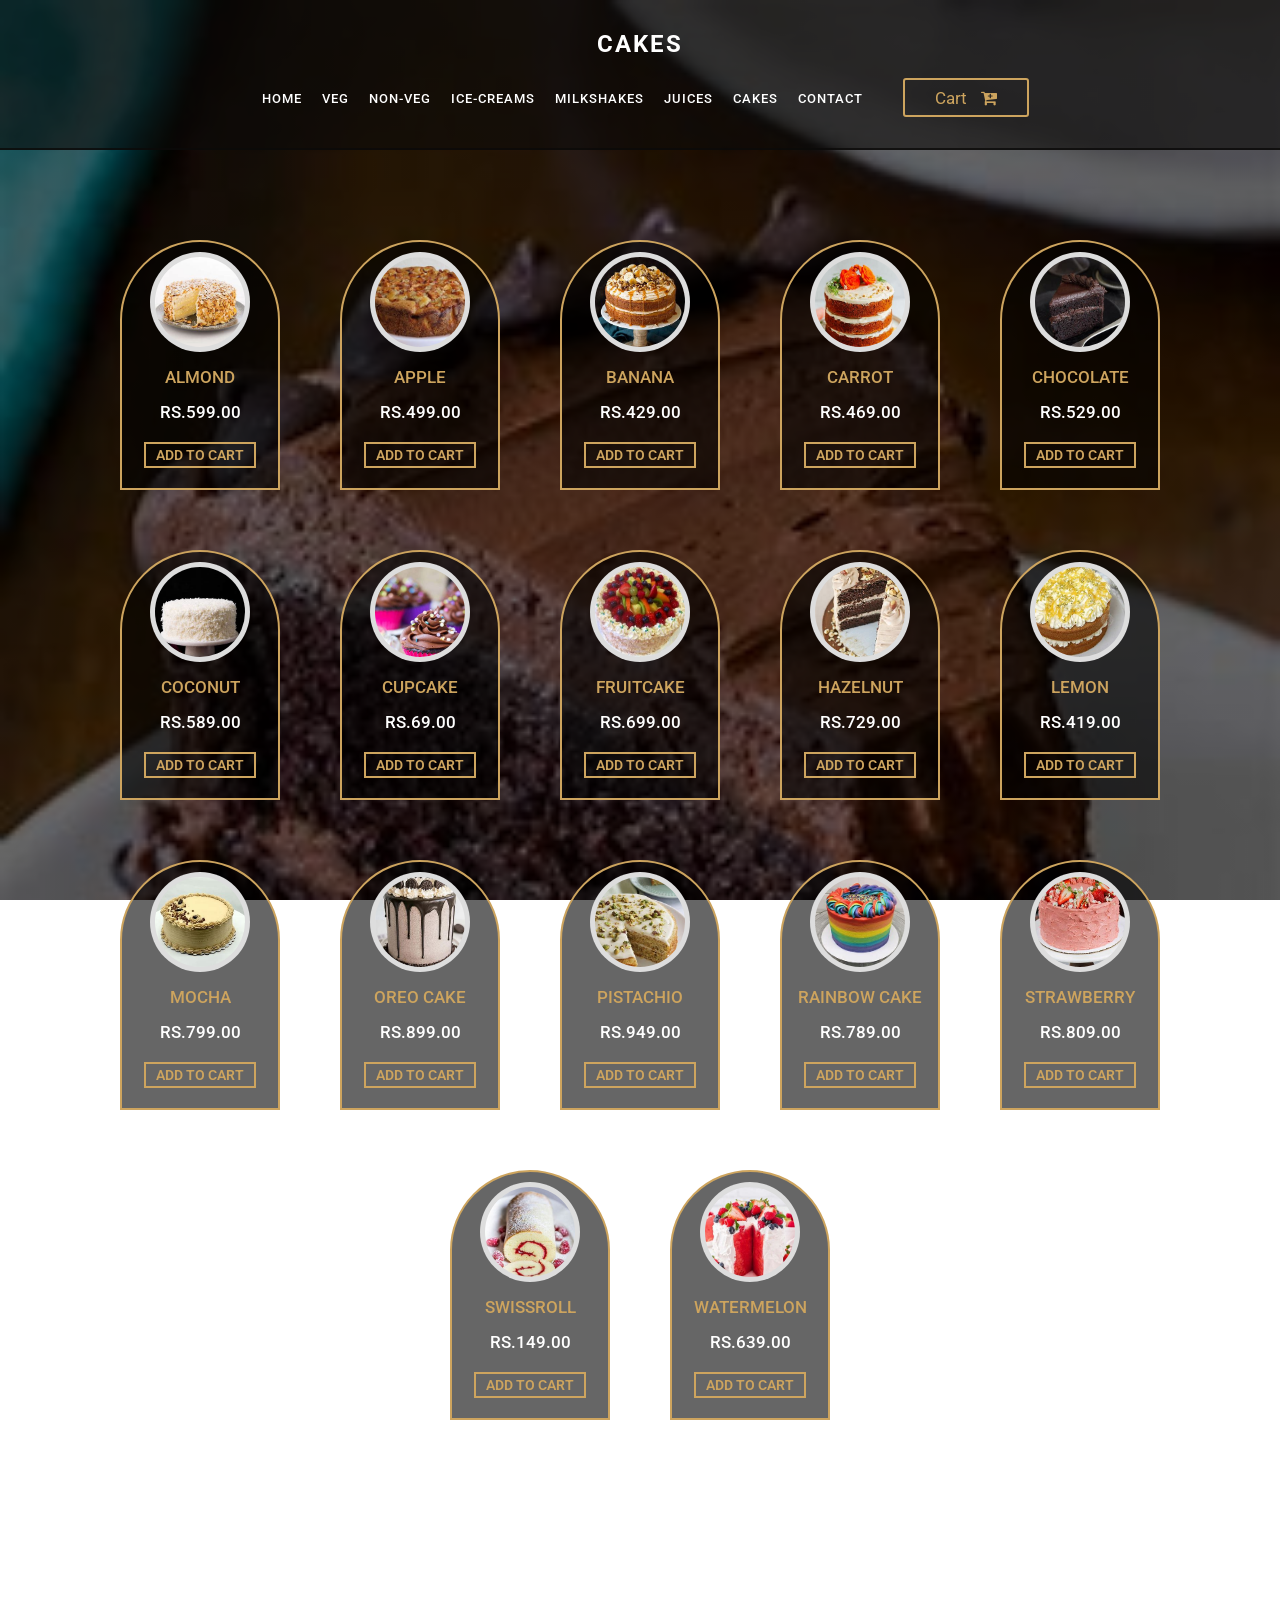
<file: cake.html>
<!DOCTYPE html>
<html lang="en">
<head>
  <meta charset="UTF-8">
  <meta http-equiv="X-UA-Compatible" content="IE=edge">
  <meta name="viewport" content="width=device-width, initial-scale=1.0">
  <title>Cakes</title>
  <link rel="stylesheet" href="food-styles.css">
  <link rel="stylesheet" href="https://cdnjs.cloudflare.com/ajax/libs/font-awesome/4.7.0/css/font-awesome.min.css">
</head>
<body>
  <section class="cake">

    <!--******** Header Section ********-->

    <header>
      <h1>Cakes</h1>
      <nav>
        <ul>
          <li><a href="index.html">Home</a></li>
          <li><a href="veg-index.html">Veg</a></li>
          <li><a href="non-veg.html">Non-Veg</a></li>
          <li><a href="ice-cream.html">Ice-creams</a></li>
          <li><a href="milkshake.html">Milkshakes</a></li>
          <li><a href="juice.html">Juices</a></li>
          <li><a href="cake.html">Cakes</a></li>
          <li><a href="contact.html">Contact</a></li>
          <button class="btn-cart">Cart
            <i class="fa fa-cart-plus" id="cart-icon"></i>
          </button>
          <div class="cart-count">0</div>
        </ul>
      </nav>

      <!--******** Cart Section *******-->

      <div class="cart">
        <div class="cart-title">
          <i class="fa fa-close" id="cart-close-icon"></i> 
        </div>
        <div class="cart-content">
          <!-- <div class="cart-box">
            <img src="/Images/Veg Images/carrotrice.jpeg" class="cart-img">
            <div class="detail-box">
              <div class="cart-food-title">Carrot Rice</div>
              <div class="price-box">
                <div class="cart-price">Rs.260</div>
                <div class="cart-amt">Rs.260</div>
              </div>
              <input type="number" value="1" class="cart-quantity">
            </div>
            <i class="fa-fa-trash cart-remove"></i>
          </div>

          <div class="cart-box">
            <img src="/Images/Veg Images/chana-masala.jpg" class="cart-img">
            <div class="detail-box">
              <div class="cart-food-title">Chana Masala</div>
              <div class="price-box">
                <div class="cart-price">Rs.150</div>
                <div class="cart-amt">Rs.150</div>
              </div>
              <input type="number" value="1" class="cart-quantity">
            </div>
            <i class="fa-fa-trash cart-remove"></i>
          </div> -->
        </div> 
        <div class="total">
          <div class="total-title">Total</div>
          <div class="total-price">Rs.0</div>
        </div>
        <!-- <button class="btn-buy">Place Order</button>
        <i class="fa fa-close" id="cart-close"></i> -->
        <button class="btn-buy" id="place-order-button">Place Order</button>
        <i class="fa fa-close" id="cart-close"></i>
      </div>
    </header>

    <div class="container">
      <div class="food-box">
        <img src="/Images/Cake/almond.jpg" class="food-img">
        <h2 class="food-title">almond</h2>
        <h3 class="food-price">Rs.599.00</h3>
        <button class="add-cart">
          Add to cart
        </button>
      </div>

      <div class="food-box">
        <img src="/Images/Cake/apple.jpg" class="food-img">
        <h2 class="food-title">apple</h2>
        <h3 class="food-price">Rs.499.00</h3>
        <button class="add-cart">
          Add to cart
        </button>
      </div>

      <div class="food-box">
        <img src="/Images/Cake/banana.jpg" class="food-img">
        <h2 class="food-title">banana</h2>
        <h3 class="food-price">Rs.429.00</h3>
        <button class="add-cart">
          Add to cart
        </button>
      </div>

      <div class="food-box">
        <img src="/Images/Cake/carrot.jpg" class="food-img">
        <h2 class="food-title">Carrot</h2>
        <h3 class="food-price">Rs.469.00</h3>
        <button class="add-cart">
          Add to cart
        </button>
      </div>

      <div class="food-box">
        <img src="/Images/Cake/chocolate.jpg" class="food-img">
        <h2 class="food-title">Chocolate</h2>
        <h3 class="food-price">Rs.529.00</h3>
        <button class="add-cart">
          Add to cart
        </button>
      </div>

      <div class="food-box">
        <img src="/Images/Cake/coconut.jpg" class="food-img">
        <h2 class="food-title">coconut</h2>
        <h3 class="food-price">Rs.589.00</h3>
        <button class="add-cart">
          Add to cart
        </button>
      </div>

      <div class="food-box">
        <img src="/Images/Cake/cupcake.jpg" class="food-img">
        <h2 class="food-title">cupcake</h2>
        <h3 class="food-price">Rs.69.00</h3>
        <button class="add-cart">
          Add to cart
        </button>
      </div>

      <div class="food-box">
        <img src="/Images/Cake/fruitcake.jpg" class="food-img">
        <h2 class="food-title">fruitcake</h2>
        <h3 class="food-price">Rs.699.00</h3>
        <button class="add-cart">
          Add to cart
        </button>
      </div>

      <div class="food-box">
        <img src="/Images/Cake/hazelnut.jpg" class="food-img">
        <h2 class="food-title">hazelnut</h2>
        <h3 class="food-price">Rs.729.00</h3>
        <button class="add-cart">
          Add to cart
        </button>
      </div>

      <div class="food-box">
        <img src="/Images/Cake/lemon.jpg" class="food-img">
        <h2 class="food-title">lemon</h2>
        <h3 class="food-price">Rs.419.00</h3>
        <button class="add-cart">
          Add to cart
        </button>
      </div>

      <div class="food-box">
        <img src="/Images/Cake/mocha.jpg" class="food-img">
        <h2 class="food-title">mocha</h2>
        <h3 class="food-price">Rs.799.00</h3>
        <button class="add-cart">
          Add to cart
        </button>
      </div>

      <div class="food-box">
        <img src="/Images/Cake/oreo.jpg" class="food-img">
        <h2 class="food-title">oreo cake</h2>
        <h3 class="food-price">Rs.899.00</h3>
        <button class="add-cart">
          Add to cart
        </button>
      </div>

      <div class="food-box">
        <img src="/Images/Cake/pistachio.jpg" class="food-img">
        <h2 class="food-title">pistachio</h2>
        <h3 class="food-price">Rs.949.00</h3>
        <button class="add-cart">
          Add to cart
        </button>
      </div>

      <div class="food-box">
        <img src="/Images/Cake/rainbow.jpg" class="food-img">
        <h2 class="food-title">rainbow Cake</h2>
        <h3 class="food-price">Rs.789.00</h3>
        <button class="add-cart">
          Add to cart
        </button>
      </div>

      <div class="food-box">
        <img src="/Images/Cake/strawberry.jpg" class="food-img">
        <h2 class="food-title">strawberry</h2>
        <h3 class="food-price">Rs.809.00</h3>
        <button class="add-cart">
          Add to cart
        </button>
      </div>

      <div class="food-box">
        <img src="/Images/Cake/swissroll.jpg" class="food-img">
        <h2 class="food-title">swissroll</h2>
        <h3 class="food-price">Rs.149.00</h3>
        <button class="add-cart">
          Add to cart
        </button>
      </div>
      
      <div class="food-box">
        <img src="/Images/Cake/watermelon.jpg" class="food-img">
        <h2 class="food-title">Watermelon</h2>
        <h3 class="food-price">Rs.639.00</h3>
        <button class="add-cart">
          Add to cart
        </button>
      </div>

      <!-- <div class="food-box">
        <img src="/Images/Veg Images/gulabjamun.jpeg" class="food-img">
        <h2 class="food-title">Gulab Jamun</h2>
        <h3 class="food-price">Rs.150.00</h3>
        <button class="add-cart">
          Add to cart
        </button>
      </div>

      <div class="food-box">
        <img src="/Images/Veg Images/gulabjamun.jpeg" class="food-img">
        <h2 class="food-title">Gulab Jamun</h2>
        <h3 class="food-price">Rs.150.00</h3>
        <button class="add-cart">
          Add to cart
        </button>
      </div>

      <div class="food-box">
        <img src="/Images/Veg Images/gulabjamun.jpeg" class="food-img">
        <h2 class="food-title">Gulab Jamun</h2>
        <h3 class="food-price">Rs.150.00</h3>
        <button class="add-cart">
          Add to cart
        </button>
      </div> -->

    </div>

  </section>
  <!-- ****** Script File ****** -->
  <script src="javascript/script.js"></script>
</body>
</html>
</file>
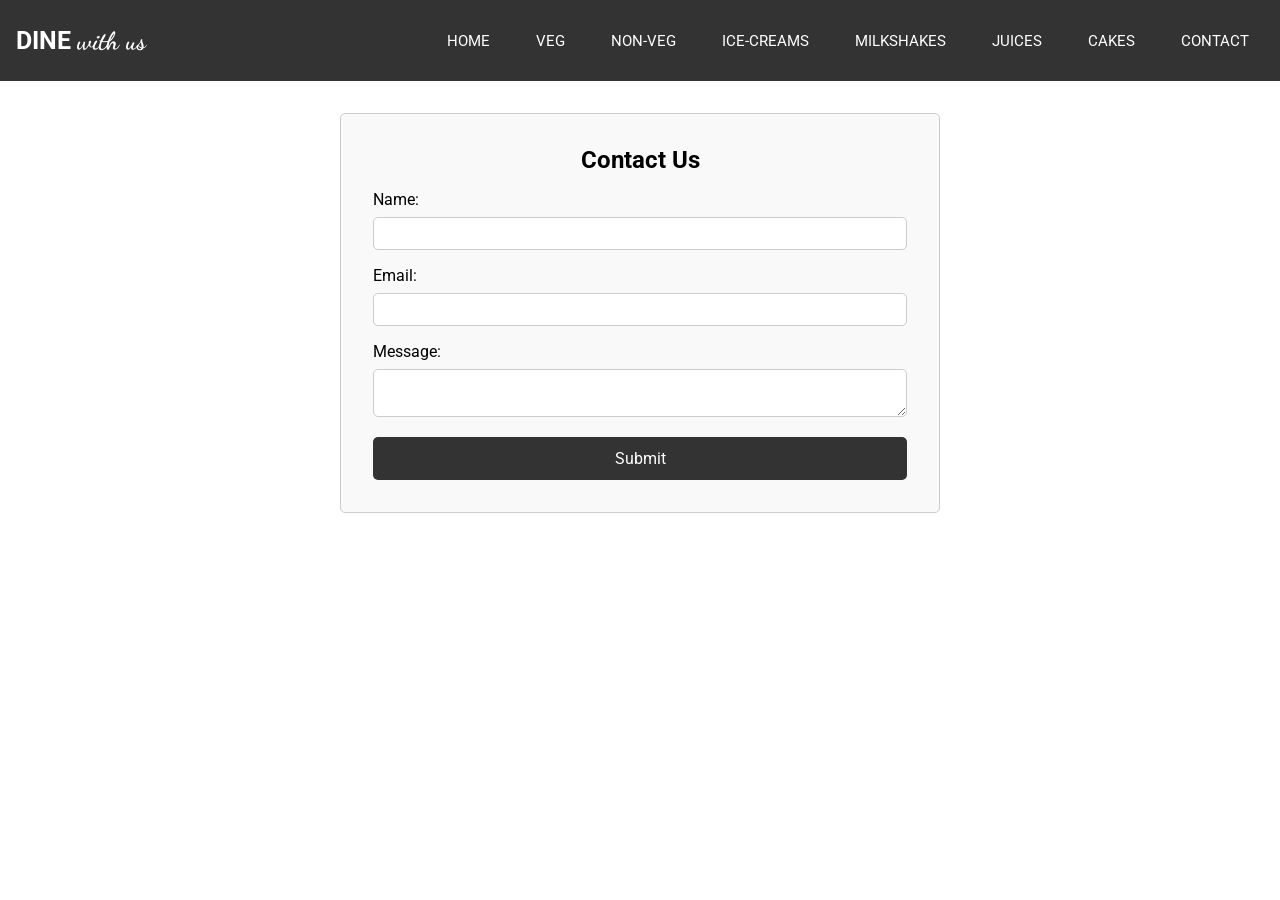
<file: contact.html>
<!DOCTYPE html>
<html lang="en">
<head>
  <meta charset="UTF-8">
  <meta http-equiv="X-UA-Compatible" content="IE=edge">
  <meta name="viewport" content="width=device-width, initial-scale=1.0">
  <title>Contact Us</title>
  <link rel="stylesheet" href="style.css">
</head>
<body>
  <section class="contact" id="contact">
    <nav>
      <div class="logo">
        <h1>Dine <span>with us</span></h1>
      </div>
      <ul>
        <li><a href="index.html">Home</a></li>
        <li><a href="veg-index.html">Veg</a></li>
        <li><a href="non-veg.html">Non-Veg</a></li>
        <li><a href="ice-cream.html">Ice-Creams</a></li>
        <li><a href="milkshake.html">Milkshakes</a></li>
        <li><a href="juice.html">Juices</a></li>
        <li><a href="cake.html">Cakes</a></li>
        <li><a href="contact.html">Contact</a></li>
      </ul>
    </nav>
    <div class="contact-form">
      <h2>Contact Us</h2>
      <form id="contactForm">
        <label for="name">Name:</label>
        <input type="text" id="name" name="name" required>
        
        <label for="email">Email:</label>
        <input type="email" id="email" name="email" required>
        
        <label for="message">Message:</label>
        <textarea id="message" name="message" required></textarea>
        
        <button type="submit">Submit</button>
      </form>
    </div>
  </section>
  <script src="./javascript/script.js"></script>
</body>
</html>
</file>
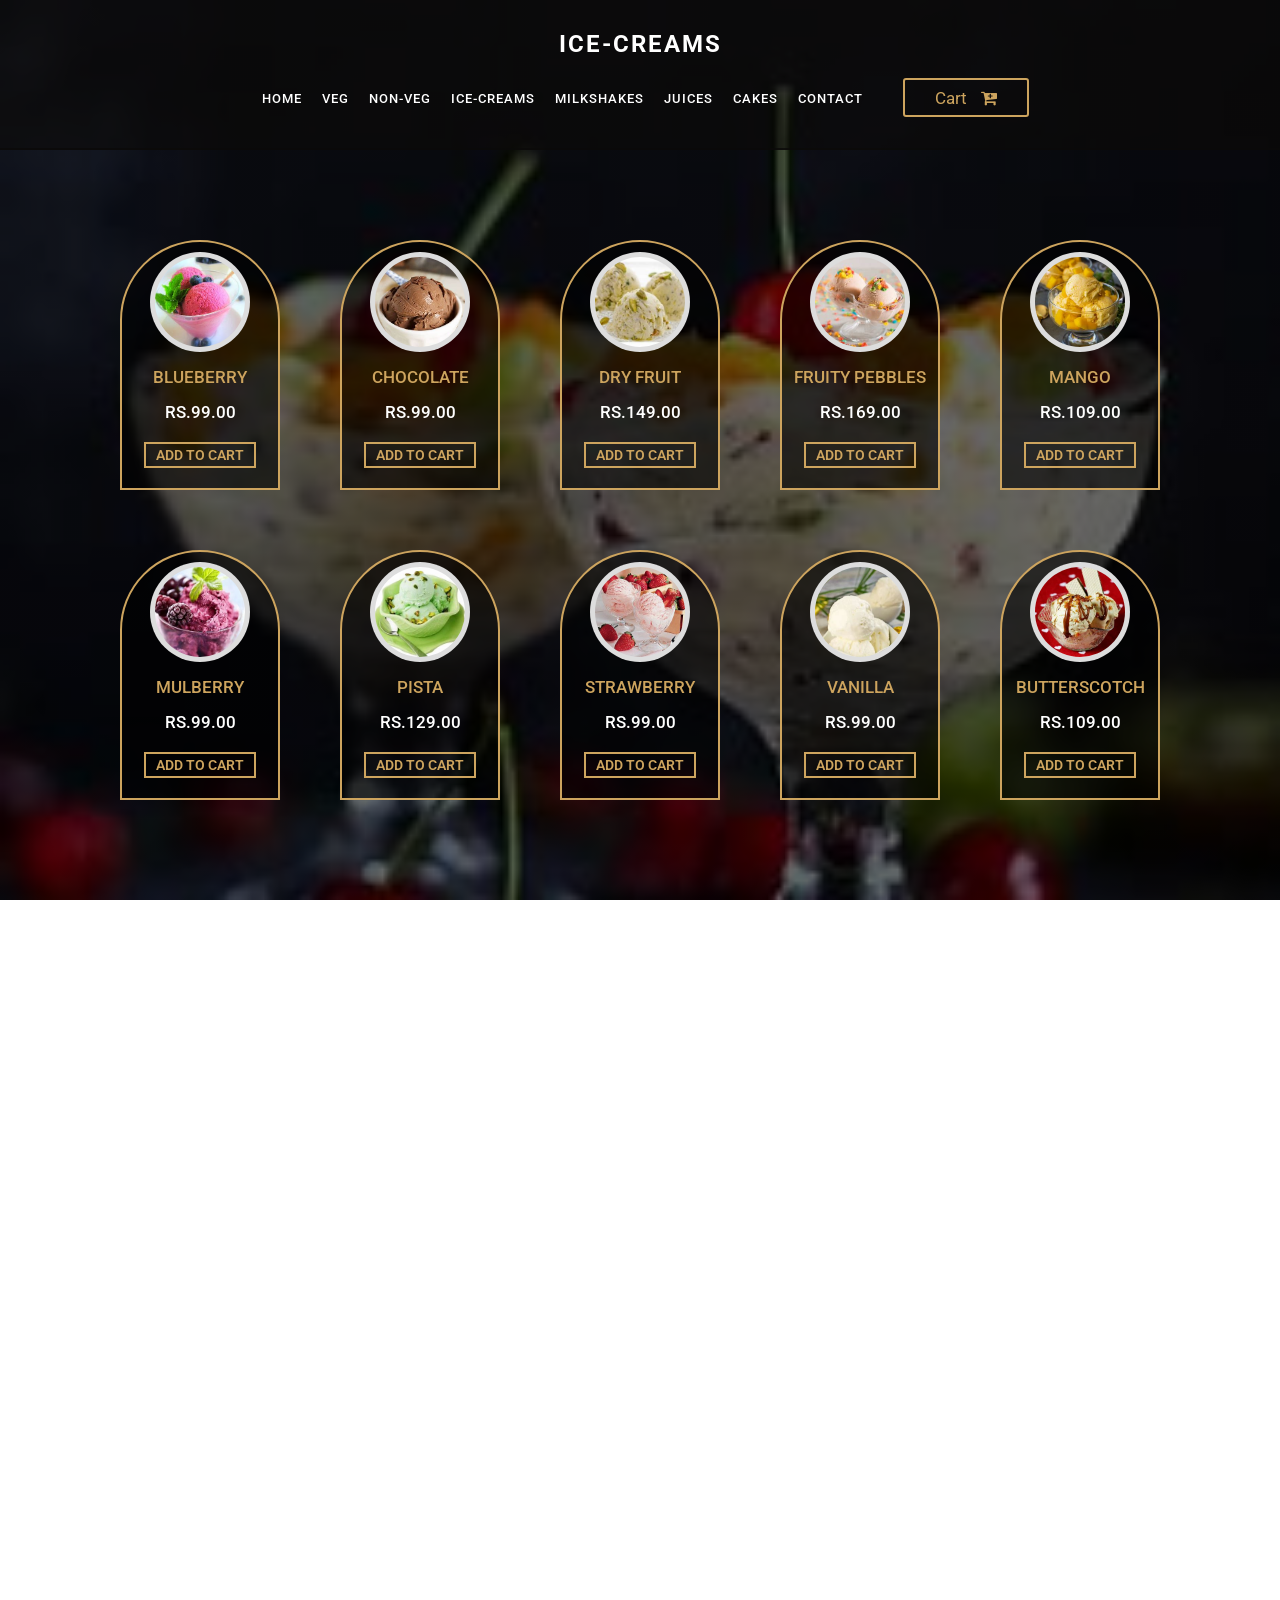
<file: ice-cream.html>
<!DOCTYPE html>
<html lang="en">
<head>
  <meta charset="UTF-8">
  <meta http-equiv="X-UA-Compatible" content="IE=edge">
  <meta name="viewport" content="width=device-width, initial-scale=1.0">
  <title>Ice-Creams</title>
  <link rel="stylesheet" href="food-styles.css">
  <link rel="stylesheet" href="https://cdnjs.cloudflare.com/ajax/libs/font-awesome/4.7.0/css/font-awesome.min.css">
</head>
<body>
  <section class="ice-cream">

    <!--******** Header Section ********-->

    <header>
      <h1>Ice-Creams</h1>
      <nav>
        <ul>
          <li><a href="index.html">Home</a></li>
          <li><a href="veg-index.html">Veg</a></li>
          <li><a href="non-veg.html">Non-Veg</a></li>
          <li><a href="ice-cream.html">Ice-creams</a></li>
          <li><a href="milkshake.html">Milkshakes</a></li>
          <li><a href="juice.html">Juices</a></li>
          <li><a href="cake.html">Cakes</a></li>
          <li><a href="contact.html">Contact</a></li>
          <button class="btn-cart">Cart
            <i class="fa fa-cart-plus" id="cart-icon"></i>
          </button>
          <div class="cart-count">0</div>
        </ul>
      </nav>

      <!--******** Cart Section *******-->

      <div class="cart">
        <div class="cart-title">
          <i class="fa fa-close" id="cart-close-icon"></i>
        </div>
        <div class="cart-content">
          <!--  <div class="cart-box">
            <img src="/Images/Veg Images/carrotrice.jpeg" class="cart-img">
            <div class="detail-box">
              <div class="cart-food-title">Carrot Rice</div>
              <div class="price-box">
                <div class="cart-price">Rs.260</div>
                <div class="cart-amt">Rs.260</div>
              </div>
              <input type="number" value="1" class="cart-quantity">
            </div>
            <i class="fa-fa-trash cart-remove"></i>
          </div> -->

          <!-- <div class="cart-box">
            <img src="/Images/Veg Images/chana-masala.jpg" class="cart-img">
            <div class="detail-box">
              <div class="cart-food-title">Chana Masala</div>
              <div class="price-box">
                <div class="cart-price">Rs.150</div>
                <div class="cart-amt">Rs.150</div>
              </div>
              <input type="number" value="1" class="cart-quantity">
            </div>
            <i class="fa-fa-trash cart-remove"></i>
          </div> -->
        </div> 
        <div class="total">
          <div class="total-title">Total</div>
          <div class="total-price">Rs.0</div>
        </div>
        <!-- <button class="btn-buy">Place Order</button> -->
        <button class="btn-buy" id="place-order-button">Place Order</button>
        <button id="cart-close">
          <i class="fa fa-close" id="cart-close"></i>
        </button>
        <i class="fa fa-close" id="cart-close"></i>
      </div>
    </header>

    <div class="container">
      <div class="food-box">
        <img src="/Images/Ice-cream/Blueberryice-cream.jpeg" class="food-img">
        <h2 class="food-title">Blueberry</h2>
        <h3 class="food-price">Rs.99.00</h3>
        <button class="add-cart">
          Add to cart
        </button>
      </div>

      <div class="food-box">
        <img src="/Images/Ice-cream/chocolate.jpeg" class="food-img">
        <h2 class="food-title">Chocolate</h2>
        <h3 class="food-price">Rs.99.00</h3>
        <button class="add-cart">
          Add to cart
        </button>
      </div>

      <div class="food-box">
        <img src="/Images/Ice-cream/dry-fruit.jpeg" class="food-img">
        <h2 class="food-title">Dry Fruit</h2>
        <h3 class="food-price">Rs.149.00</h3>
        <button class="add-cart">
          Add to cart
        </button>
      </div>

      <div class="food-box">
        <img src="/Images/Ice-cream/fruitypebbles.jpeg" class="food-img">
        <h2 class="food-title">Fruity Pebbles</h2>
        <h3 class="food-price">Rs.169.00</h3>
        <button class="add-cart">
          Add to cart
        </button>
      </div>

      <div class="food-box">
        <img src="/Images/Ice-cream/mango.jpeg" class="food-img">
        <h2 class="food-title">Mango</h2>
        <h3 class="food-price">Rs.109.00</h3>
        <button class="add-cart">
          Add to cart
        </button>
      </div>

      <div class="food-box">
        <img src="/Images/Ice-cream/mulberry.jpeg" class="food-img">
        <h2 class="food-title">Mulberry</h2>
        <h3 class="food-price">Rs.99.00</h3>
        <button class="add-cart">
          Add to cart
        </button>
      </div>

      <div class="food-box">
        <img src="/Images/Ice-cream/pista.jpeg" class="food-img">
        <h2 class="food-title">Pista</h2>
        <h3 class="food-price">Rs.129.00</h3>
        <button class="add-cart">
          Add to cart
        </button>
      </div>

      <div class="food-box">
        <img src="/Images/Ice-cream/strawberry.jpeg" class="food-img">
        <h2 class="food-title">Strawberry</h2>
        <h3 class="food-price">Rs.99.00</h3>
        <button class="add-cart">
          Add to cart
        </button>
      </div>

      <div class="food-box">
        <img src="/Images/Ice-cream/vanilla.jpeg" class="food-img">
        <h2 class="food-title">Vanilla</h2>
        <h3 class="food-price">Rs.99.00</h3>
        <button class="add-cart">
          Add to cart
        </button>
      </div>

       <div class="food-box">
        <img src="/Images/Ice-cream/butterscotch.jpg" class="food-img">
        <h2 class="food-title">butterscotch</h2>
        <h3 class="food-price">Rs.109.00</h3>
        <button class="add-cart">
          Add to cart
        </button>
      </div>

         <!-- <div class="food-box"> 
        <img src="/Images/Veg Images/jeera rice.jpeg" class="food-img">
        <h2 class="food-title">Jeera Rice</h2>
        <h3 class="food-price">Rs.150.00</h3>
        <button class="add-cart">
          Add to cart
        </button>
      </div>

      <div class="food-box">
        <img src="/Images/Veg Images/tandoorinaan.jpeg" class="food-img">
        <h2 class="food-title">Tandoori Naan</h2>
        <h3 class="food-price">Rs.150.00</h3>
        <button class="add-cart">
          Add to cart
        </button>
      </div>

      <div class="food-box">
        <img src="/Images/Veg Images/tandooriroti.jpeg" class="food-img">
        <h2 class="food-title">Tandoori Roti</h2>
        <h3 class="food-price">Rs.150.00</h3>
        <button class="add-cart">
          Add to cart
        </button>
      </div>

      <div class="food-box">
        <img src="/Images/Veg Images/vegloadedpizza.jpeg" class="food-img">
        <h2 class="food-title">Veg Loaded Pizza</h2>
        <h3 class="food-price">Rs.150.00</h3>
        <button class="add-cart">
          Add to cart
        </button>
      </div>

      <div class="food-box">
        <img src="/Images/Veg Images/malaikoftacurry1.jpeg" class="food-img">
        <h2 class="food-title">Malai Kofta Curry</h2>
        <h3 class="food-price">Rs.150.00</h3>
        <button class="add-cart">
          Add to cart
        </button>
      </div>

      <div class="food-box">
        <img src="/Images/Veg Images/gulabjamun.jpeg" class="food-img">
        <h2 class="food-title">Gulab Jamun</h2>
        <h3 class="food-price">Rs.150.00</h3>
        <button class="add-cart">
          Add to cart
        </button>
      </div>
      
      <div class="food-box">
        <img src="/Images/Veg Images/gulabjamun.jpeg" class="food-img">
        <h2 class="food-title">Gulab Jamun</h2>
        <h3 class="food-price">Rs.150.00</h3>
        <button class="add-cart">
          Add to cart
        </button>
      </div>

      <div class="food-box">
        <img src="/Images/Veg Images/gulabjamun.jpeg" class="food-img">
        <h2 class="food-title">Gulab Jamun</h2>
        <h3 class="food-price">Rs.150.00</h3>
        <button class="add-cart">
          Add to cart
        </button>
      </div>

      <div class="food-box">
        <img src="/Images/Veg Images/gulabjamun.jpeg" class="food-img">
        <h2 class="food-title">Gulab Jamun</h2>
        <h3 class="food-price">Rs.150.00</h3>
        <button class="add-cart">
          Add to cart
        </button>
      </div>

      <div class="food-box">
        <img src="/Images/Veg Images/gulabjamun.jpeg" class="food-img">
        <h2 class="food-title">Gulab Jamun</h2>
        <h3 class="food-price">Rs.150.00</h3>
        <button class="add-cart">
          Add to cart
        </button>
      </div> -->

    </div>

  </section>
  <!-- ****** Script File ****** -->
  <script src="javascript/script.js"></script>
</body>
</html>
</file>
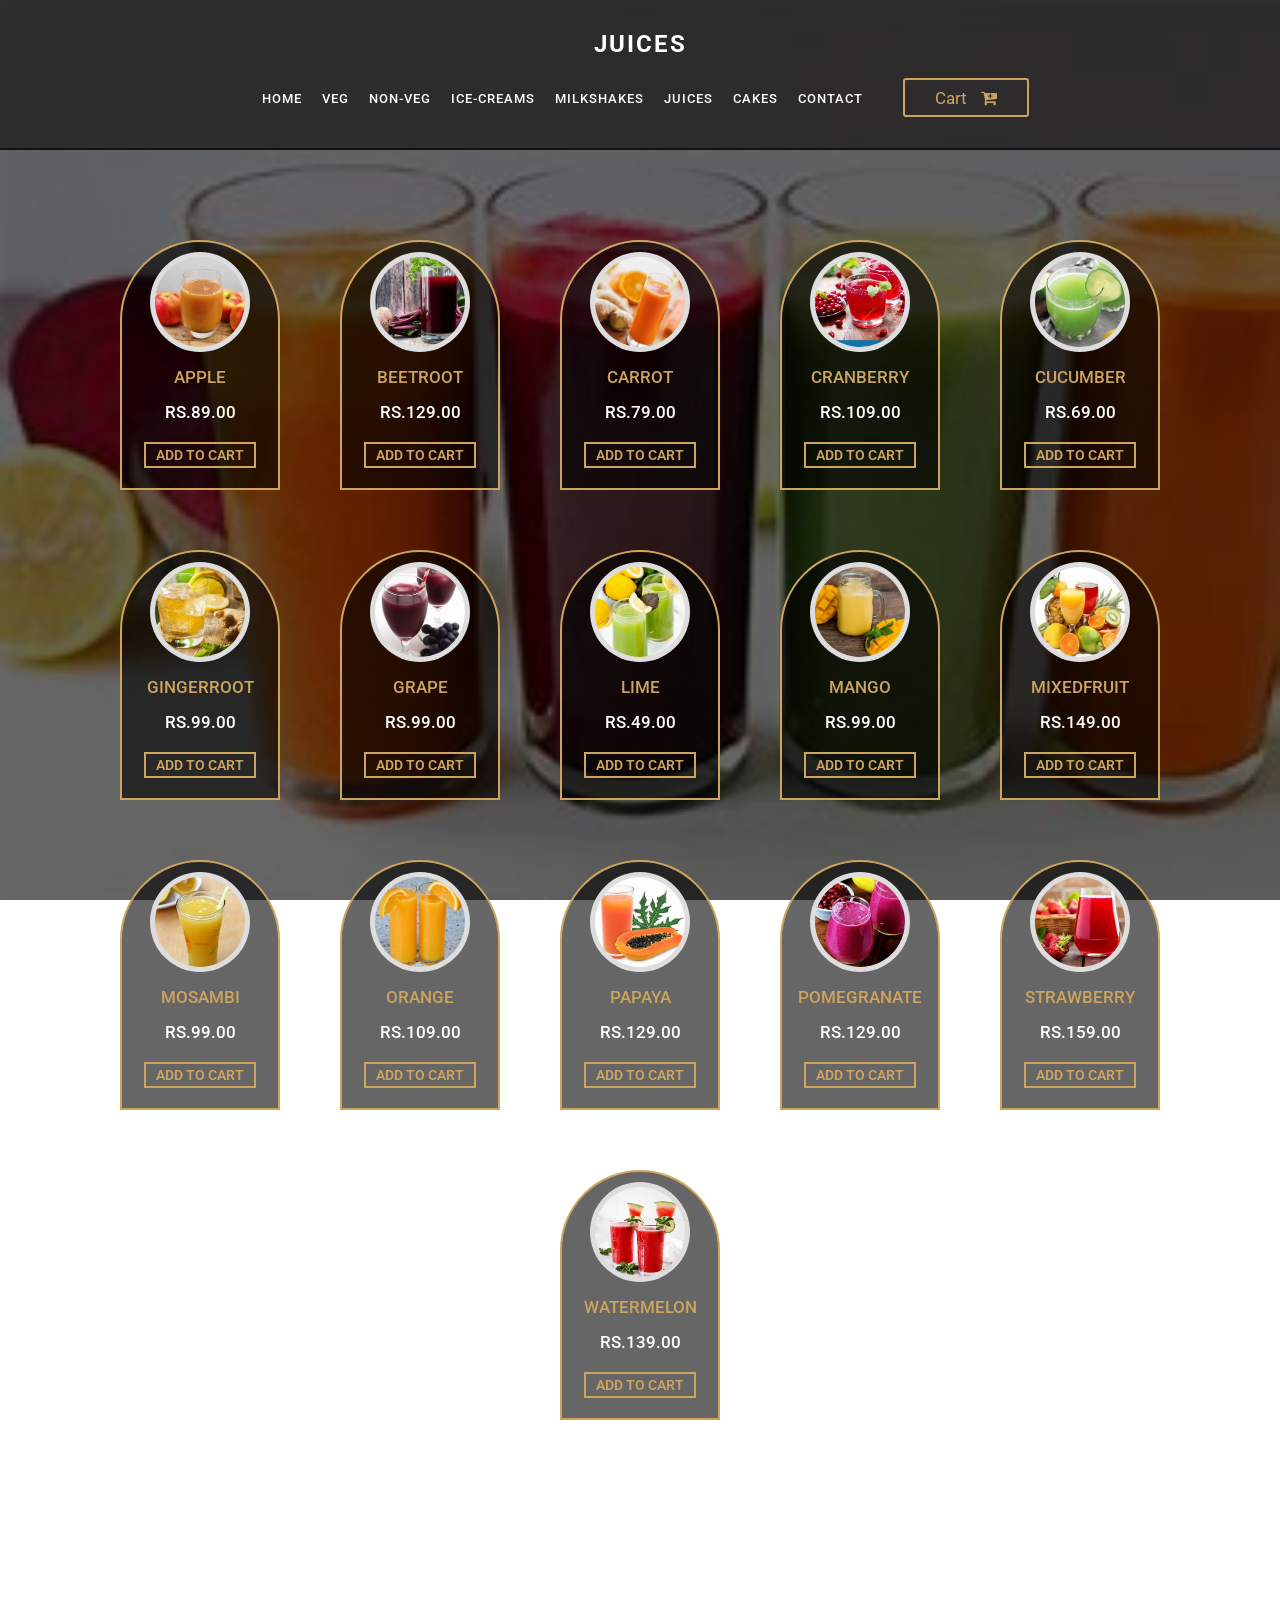
<file: juice.html>
<!DOCTYPE html>
<html lang="en">
<head>
  <meta charset="UTF-8">
  <meta http-equiv="X-UA-Compatible" content="IE=edge">
  <meta name="viewport" content="width=device-width, initial-scale=1.0">
  <title>Juices</title>
  <link rel="stylesheet" href="food-styles.css">
  <link rel="stylesheet" href="https://cdnjs.cloudflare.com/ajax/libs/font-awesome/4.7.0/css/font-awesome.min.css">
</head>
<body>
  <section class="juice">

    <!--******** Header Section ********-->

    <header>
      <h1>Juices</h1>
      <nav>
        <ul>
          <li><a href="index.html">Home</a></li>
          <li><a href="veg-index.html">Veg</a></li>
          <li><a href="non-veg.html">Non-Veg</a></li>
          <li><a href="ice-cream.html">Ice-creams</a></li>
          <li><a href="milkshake.html">Milkshakes</a></li>
          <li><a href="juice.html">Juices</a></li>
          <li><a href="cake.html">Cakes</a></li>
          <li><a href="contact.html">Contact</a></li>
          <button class="btn-cart">Cart
            <i class="fa fa-cart-plus" id="cart-icon"></i>
          </button>
          <div class="cart-count">0</div>
        </ul>
      </nav>

      <!--******** Cart Section *******-->

      <div class="cart">
        <div class="cart-title">
          <i class="fa fa-close" id="cart-close-icon"></i>
        </div>
        <div class="cart-content">
          <!-- <div class="cart-box">
            <img src="/Images/Veg Images/carrotrice.jpeg" class="cart-img">
            <div class="detail-box">
              <div class="cart-food-title">Carrot Rice</div>
              <div class="price-box">
                <div class="cart-price">Rs.260</div>
                <div class="cart-amt">Rs.260</div>
              </div>
              <input type="number" value="1" class="cart-quantity">
            </div>
            <i class="fa-fa-trash cart-remove"></i>
          </div>

          <div class="cart-box">
            <img src="/Images/Veg Images/chana-masala.jpg" class="cart-img">
            <div class="detail-box">
              <div class="cart-food-title">Chana Masala</div>
              <div class="price-box">
                <div class="cart-price">Rs.150</div>
                <div class="cart-amt">Rs.150</div>
              </div>
              <input type="number" value="1" class="cart-quantity">
            </div>
            <i class="fa-fa-trash cart-remove"></i>
          </div> -->
        </div> 
        <div class="total">
          <div class="total-title">Total</div>
          <div class="total-price">Rs.0</div>
        </div>
        <!-- <button class="btn-buy">Place Order</button>
        <i class="fa fa-close" id="cart-close"></i> -->
        <button class="btn-buy" id="place-order-button">Place Order</button>
        <i class="fa fa-close" id="cart-close"></i>
      </div>
    </header>

    <div class="container">
      <div class="food-box">
        <img src="/Images/Juices/Apple.jpg" class="food-img">
        <h2 class="food-title">Apple</h2>
        <h3 class="food-price">Rs.89.00</h3>
        <button class="add-cart">
          Add to cart
        </button>
      </div>

      <div class="food-box">
        <img src="/Images/Juices/Beetroot.jpg" class="food-img">
        <h2 class="food-title">Beetroot</h2>
        <h3 class="food-price">Rs.129.00</h3>
        <button class="add-cart">
          Add to cart
        </button>
      </div>

      <div class="food-box">
        <img src="/Images/Juices/carrot.jpg" class="food-img">
        <h2 class="food-title">Carrot</h2>
        <h3 class="food-price">Rs.79.00</h3>
        <button class="add-cart">
          Add to cart
        </button>
      </div>

      <div class="food-box">
        <img src="/Images/Juices/cranberry.jpg" class="food-img">
        <h2 class="food-title">cranberry</h2>
        <h3 class="food-price">Rs.109.00</h3>
        <button class="add-cart">
          Add to cart
        </button>
      </div>

      <div class="food-box">
        <img src="/Images/Juices/cucumber.jpg" class="food-img">
        <h2 class="food-title">cucumber</h2>
        <h3 class="food-price">Rs.69.00</h3>
        <button class="add-cart">
          Add to cart
        </button>
      </div>

      <div class="food-box">
        <img src="/Images/Juices/gingerroot.jpg" class="food-img">
        <h2 class="food-title">gingerroot</h2>
        <h3 class="food-price">Rs.99.00</h3>
        <button class="add-cart">
          Add to cart
        </button>
      </div>

      <div class="food-box">
        <img src="/Images/Juices/grape.jpg" class="food-img">
        <h2 class="food-title">grape</h2>
        <h3 class="food-price">Rs.99.00</h3>
        <button class="add-cart">
          Add to cart
        </button>
      </div>

      <div class="food-box">
        <img src="/Images/Juices/Lime.jpg" class="food-img">
        <h2 class="food-title">Lime</h2>
        <h3 class="food-price">Rs.49.00</h3>
        <button class="add-cart">
          Add to cart
        </button>
      </div>

      <div class="food-box">
        <img src="/Images/Juices/Mango.jpg" class="food-img">
        <h2 class="food-title">Mango</h2>
        <h3 class="food-price">Rs.99.00</h3>
        <button class="add-cart">
          Add to cart
        </button>
      </div>

      <div class="food-box">
        <img src="/Images/Juices/mixedfruit.jpg" class="food-img">
        <h2 class="food-title">mixedfruit</h2>
        <h3 class="food-price">Rs.149.00</h3>
        <button class="add-cart">
          Add to cart
        </button>
      </div>

      <div class="food-box">
        <img src="/Images/Juices/mosambi.jpg" class="food-img">
        <h2 class="food-title">Mosambi</h2>
        <h3 class="food-price">Rs.99.00</h3>
        <button class="add-cart">
          Add to cart
        </button>
      </div>

      <div class="food-box">
        <img src="/Images/Juices/orange.jpg" class="food-img">
        <h2 class="food-title">Orange</h2>
        <h3 class="food-price">Rs.109.00</h3>
        <button class="add-cart">
          Add to cart
        </button>
      </div>

      <div class="food-box">
        <img src="/Images/Juices/Papaya.jpg" class="food-img">
        <h2 class="food-title">Papaya</h2>
        <h3 class="food-price">Rs.129.00</h3>
        <button class="add-cart">
          Add to cart
        </button>
      </div>

      <div class="food-box">
        <img src="/Images/Juices/pomegranate.jpg" class="food-img">
        <h2 class="food-title">pomegranate</h2>
        <h3 class="food-price">Rs.129.00</h3>
        <button class="add-cart">
          Add to cart
        </button>
      </div>

      <div class="food-box">
        <img src="/Images/Juices/strawberry.jpg" class="food-img">
        <h2 class="food-title">strawberry</h2>
        <h3 class="food-price">Rs.159.00</h3>
        <button class="add-cart">
          Add to cart
        </button>
      </div>

      <div class="food-box">
        <img src="/Images/Juices/Watermelon.jpg" class="food-img">
        <h2 class="food-title">Watermelon</h2>
        <h3 class="food-price">Rs.139.00</h3>
        <button class="add-cart">
          Add to cart
        </button>
      </div>
      
      <!-- <div class="food-box">
        <img src="/Images/Veg Images/gulabjamun.jpeg" class="food-img">
        <h2 class="food-title">Gulab Jamun</h2>
        <h3 class="food-price">Rs.150.00</h3>
        <button class="add-cart">
          Add to cart
        </button>
      </div>

      <div class="food-box">
        <img src="/Images/Veg Images/gulabjamun.jpeg" class="food-img">
        <h2 class="food-title">Gulab Jamun</h2>
        <h3 class="food-price">Rs.150.00</h3>
        <button class="add-cart">
          Add to cart
        </button>
      </div> -->

      

    </div>

  </section>
  <!-- ****** Script File ****** -->
  <script src="javascript/script.js"></script>
</body>
</html>
</file>
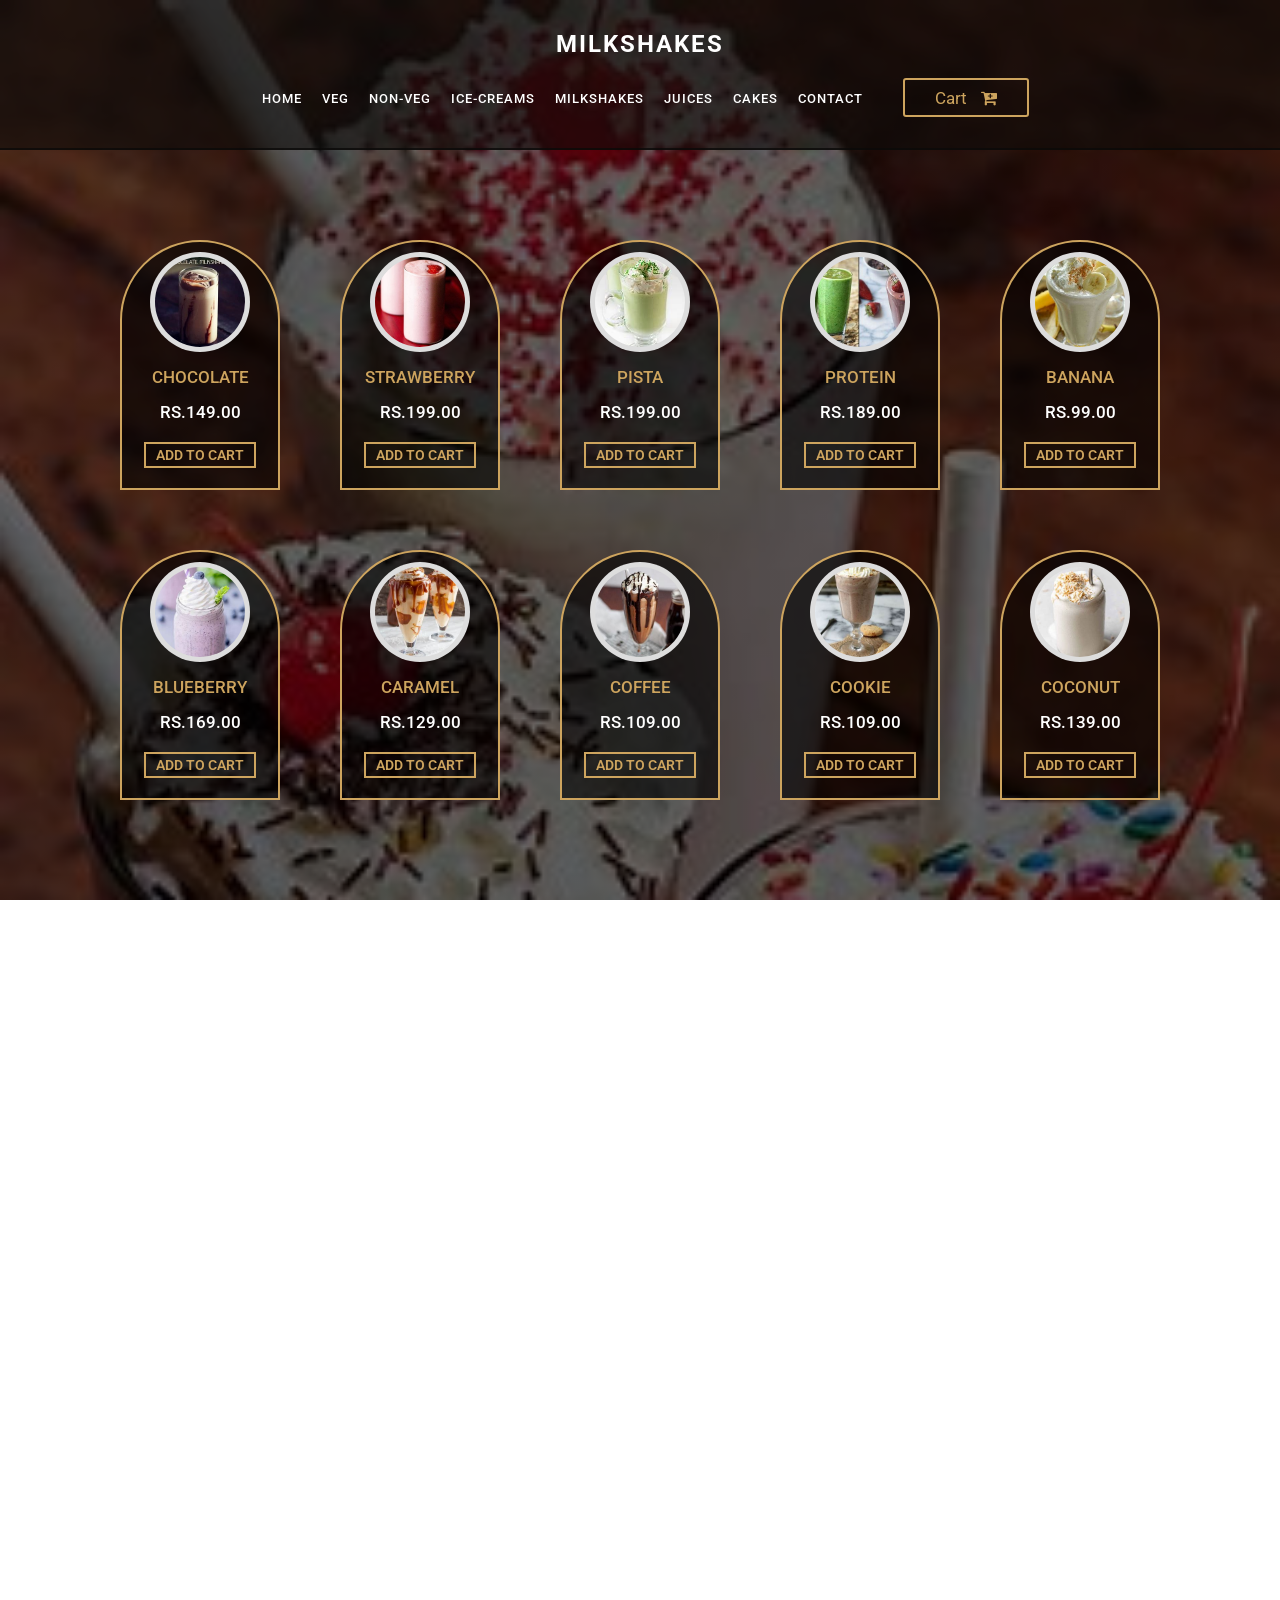
<file: milkshake.html>
<!DOCTYPE html>
<html lang="en">
<head>
  <meta charset="UTF-8">
  <meta http-equiv="X-UA-Compatible" content="IE=edge">
  <meta name="viewport" content="width=device-width, initial-scale=1.0">
  <title>MilkShakes</title>
  <link rel="stylesheet" href="food-styles.css">
  <link rel="stylesheet" href="https://cdnjs.cloudflare.com/ajax/libs/font-awesome/4.7.0/css/font-awesome.min.css">
</head>
<body>
  <section class="milkshake">

    <!--******** Header Section ********-->

    <header>
      <h1>MilkShakes</h1>
      <nav>
        <ul>
          <li><a href="index.html">Home</a></li>
          <li><a href="veg-index.html">Veg</a></li>
          <li><a href="non-veg.html">Non-Veg</a></li>
          <li><a href="ice-cream.html">Ice-creams</a></li>
          <li><a href="milkshake.html">Milkshakes</a></li>
          <li><a href="juice.html">Juices</a></li>
          <li><a href="cake.html">Cakes</a></li>
          <li><a href="contact.html">Contact</a></li>
          <button class="btn-cart">Cart
            <i class="fa fa-cart-plus" id="cart-icon"></i>
          </button>
          <div class="cart-count">0</div>
        </ul>
      </nav>

      <!--******** Cart Section *******-->

      <div class="cart">
        <div class="cart-title">
          <i class="fa fa-close" id="cart-close-icon"></i>
        </div>
        <div class="cart-content">
          <!-- <div class="cart-box">
            <img src="/Images/Veg Images/carrotrice.jpeg" class="cart-img">
            <div class="detail-box">
              <div class="cart-food-title">Carrot Rice</div>
              <div class="price-box">
                <div class="cart-price">Rs.260</div>
                <div class="cart-amt">Rs.260</div>
              </div>
              <input type="number" value="1" class="cart-quantity">
            </div>
            <i class="fa-fa-trash cart-remove"></i>
          </div>

          <div class="cart-box">
            <img src="/Images/Veg Images/chana-masala.jpg" class="cart-img">
            <div class="detail-box">
              <div class="cart-food-title">Chana Masala</div>
              <div class="price-box">
                <div class="cart-price">Rs.150</div>
                <div class="cart-amt">Rs.150</div>
              </div>
              <input type="number" value="1" class="cart-quantity">
            </div>
            <i class="fa-fa-trash cart-remove"></i>
          </div> -->
        </div>
        <div class="total">
          <div class="total-title">Total</div>
          <div class="total-price">Rs.0</div>
        </div>
        <!-- <button class="btn-buy">Place Order</button> -->
        <button class="btn-buy" id="place-order-button">Place Order</button>
        <i class="fa fa-close" id="cart-close"></i>
      </div>
    </header>

    <div class="container">
      <div class="food-box">
        <img src="/Images/Milkshakes/chocolate.jpg" class="food-img">
        <h2 class="food-title">Chocolate</h2>
        <h3 class="food-price">Rs.149.00</h3>
        <button class="add-cart">
          Add to cart
        </button>
      </div>

      <div class="food-box">
        <img src="/Images/Milkshakes/strawberry.jpg" class="food-img">
        <h2 class="food-title">Strawberry</h2>
        <h3 class="food-price">Rs.199.00</h3>
        <button class="add-cart">
          Add to cart
        </button>
      </div>

      <div class="food-box">
        <img src="/Images/Milkshakes/Pistamilkshake.jpeg" class="food-img">
        <h2 class="food-title">Pista</h2>
        <h3 class="food-price">Rs.199.00</h3>
        <button class="add-cart">
          Add to cart
        </button>
      </div>

      <div class="food-box">
        <img src="/Images/Milkshakes/protein.jpg" class="food-img">
        <h2 class="food-title">Protein</h2>
        <h3 class="food-price">Rs.189.00</h3>
        <button class="add-cart">
          Add to cart
        </button>
      </div>

      <div class="food-box">
        <img src="/Images/Milkshakes/banana.jpg" class="food-img">
        <h2 class="food-title">Banana</h2>
        <h3 class="food-price">Rs.99.00</h3>
        <button class="add-cart">
          Add to cart
        </button>
      </div>

      <div class="food-box">
        <img src="/Images/Milkshakes/blueberry.jpg" class="food-img">
        <h2 class="food-title">Blueberry</h2>
        <h3 class="food-price">Rs.169.00</h3>
        <button class="add-cart">
          Add to cart
        </button>
      </div>

      <div class="food-box">
        <img src="/Images/Milkshakes/caramel.jpg" class="food-img">
        <h2 class="food-title">caramel</h2>
        <h3 class="food-price">Rs.129.00</h3>
        <button class="add-cart">
          Add to cart
        </button>
      </div>

      <div class="food-box">
        <img src="/Images/Milkshakes/coffee.jpg" class="food-img">
        <h2 class="food-title">Coffee</h2>
        <h3 class="food-price">Rs.109.00</h3>
        <button class="add-cart">
          Add to cart
        </button>
      </div>

      <div class="food-box">
        <img src="/Images/Milkshakes/cookie.jpg" class="food-img">
        <h2 class="food-title">cookie</h2>
        <h3 class="food-price">Rs.109.00</h3>
        <button class="add-cart">
          Add to cart
        </button>
      </div>

      <div class="food-box">
        <img src="/Images/Milkshakes/coconut.jpg" class="food-img">
        <h2 class="food-title">coconut</h2>
        <h3 class="food-price">Rs.139.00</h3>
        <button class="add-cart">
          Add to cart
        </button>
      </div>

      <!-- <div class="food-box">
        <img src="/Images/Veg Images/jeera rice.jpeg" class="food-img">
        <h2 class="food-title">Jeera Rice</h2>
        <h3 class="food-price">Rs.150.00</h3>
        <button class="add-cart">
          Add to cart
        </button>
      </div>

      <div class="food-box">
        <img src="/Images/Veg Images/tandoorinaan.jpeg" class="food-img">
        <h2 class="food-title">Tandoori Naan</h2>
        <h3 class="food-price">Rs.150.00</h3>
        <button class="add-cart">
          Add to cart
        </button>
      </div>

      <div class="food-box">
        <img src="/Images/Veg Images/tandooriroti.jpeg" class="food-img">
        <h2 class="food-title">Tandoori Roti</h2>
        <h3 class="food-price">Rs.150.00</h3>
        <button class="add-cart">
          Add to cart
        </button>
      </div>

      <div class="food-box">
        <img src="/Images/Veg Images/vegloadedpizza.jpeg" class="food-img">
        <h2 class="food-title">Veg Loaded Pizza</h2>
        <h3 class="food-price">Rs.150.00</h3>
        <button class="add-cart">
          Add to cart
        </button>
      </div>

      <div class="food-box">
        <img src="/Images/Veg Images/malaikoftacurry1.jpeg" class="food-img">
        <h2 class="food-title">Malai Kofta Curry</h2>
        <h3 class="food-price">Rs.150.00</h3>
        <button class="add-cart">
          Add to cart
        </button>
      </div>

      <div class="food-box">
        <img src="/Images/Veg Images/gulabjamun.jpeg" class="food-img">
        <h2 class="food-title">Gulab Jamun</h2>
        <h3 class="food-price">Rs.150.00</h3>
        <button class="add-cart">
          Add to cart
        </button>
      </div>
      
      <div class="food-box">
        <img src="/Images/Veg Images/gulabjamun.jpeg" class="food-img">
        <h2 class="food-title">Gulab Jamun</h2>
        <h3 class="food-price">Rs.150.00</h3>
        <button class="add-cart">
          Add to cart
        </button>
      </div>

      <div class="food-box">
        <img src="/Images/Veg Images/gulabjamun.jpeg" class="food-img">
        <h2 class="food-title">Gulab Jamun</h2>
        <h3 class="food-price">Rs.150.00</h3>
        <button class="add-cart">
          Add to cart
        </button>
      </div>

      <div class="food-box">
        <img src="/Images/Veg Images/gulabjamun.jpeg" class="food-img">
        <h2 class="food-title">Gulab Jamun</h2>
        <h3 class="food-price">Rs.150.00</h3>
        <button class="add-cart">
          Add to cart
        </button>
      </div>

      <div class="food-box">
        <img src="/Images/Veg Images/gulabjamun.jpeg" class="food-img">
        <h2 class="food-title">Gulab Jamun</h2>
        <h3 class="food-price">Rs.150.00</h3>
        <button class="add-cart">
          Add to cart
        </button>
      </div> --> 

    </div>

  </section>
  <!-- ****** Script File ****** -->
  <script src="javascript/script.js"></script>
</body>
</html>
</file>
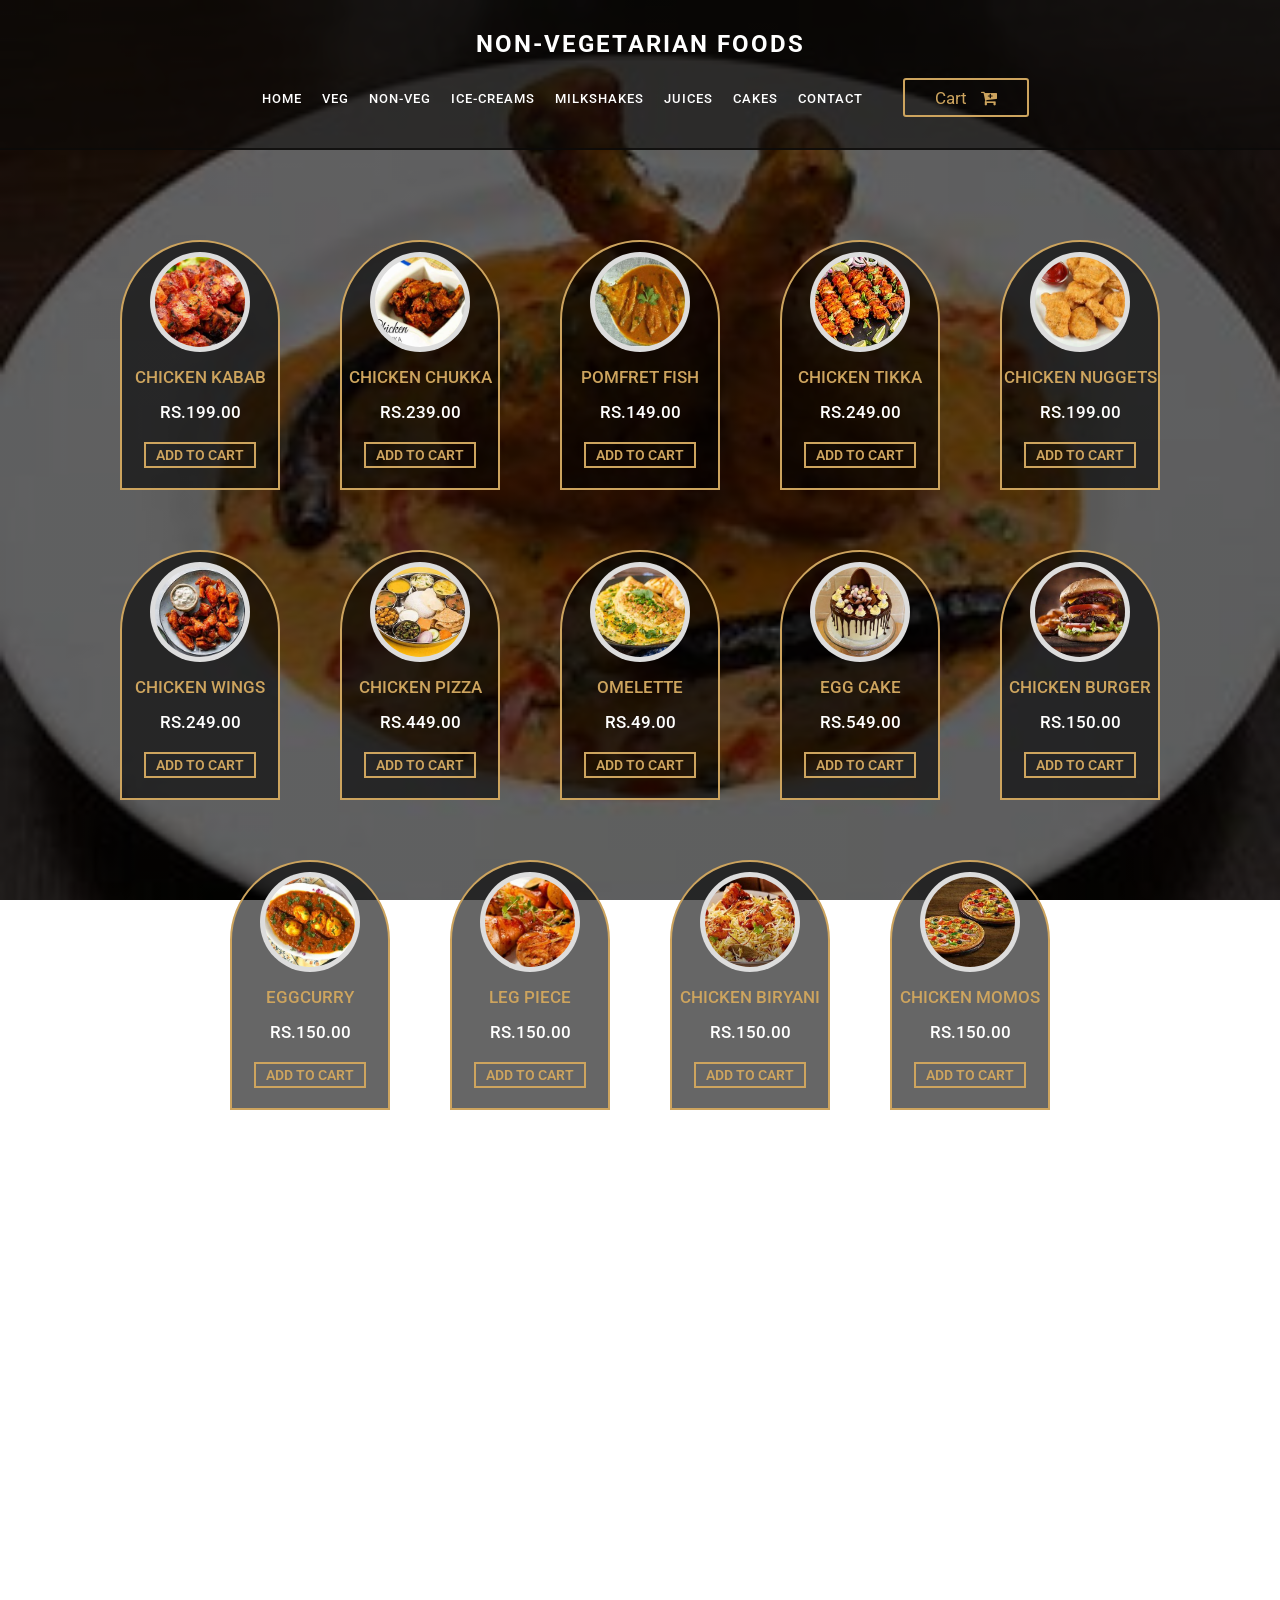
<file: non-veg.html>
<!DOCTYPE html>
<html lang="en">
<head>
  <meta charset="UTF-8">
  <meta http-equiv="X-UA-Compatible" content="IE=edge">
  <meta name="viewport" content="width=device-width, initial-scale=1.0">
  <title>Non-Veg Foods</title>
  <link rel="stylesheet" href="food-styles.css">
  <link rel="stylesheet" href="https://cdnjs.cloudflare.com/ajax/libs/font-awesome/4.7.0/css/font-awesome.min.css">
</head>
<body>
  <section class="non-veg-food">

    <!--******** Header Section ********-->
    
    <header>
      <h1>Non-Vegetarian Foods</h1>
      <nav>
        <ul>
          <li><a href="index.html">Home</a></li>
          <li><a href="veg-index.html">Veg</a></li>
          <li><a href="non-veg.html">Non-Veg</a></li>
          <li><a href="ice-cream.html">Ice-creams</a></li>
          <li><a href="milkshake.html">Milkshakes</a></li>
          <li><a href="juice.html">Juices</a></li>
          <li><a href="cake.html">Cakes</a></li>
          <li><a href="contact.html">Contact</a></li>
          <button class="btn-cart">Cart
            <i class="fa fa-cart-plus" id="cart-icon"></i>
          </button>
          
          <i class="fa fa-close" id="cart-close"></i>
          <div class="cart-count">0</div>
        </ul>
      </nav>

      <!--******** Cart Section *******-->

      <div class="cart">
        <div class="cart-title">
          <i class="fa fa-close" id="cart-close-icon"></i>
        </div>
        <div class="cart-content">
          <!-- <div class="cart-box">
            <img src="/Images/Veg Images/carrotrice.jpeg" class="cart-img">
            <div class="detail-box">
              <div class="cart-food-title">Carrot Rice</div>
              <div class="price-box">
                <div class="cart-price">Rs.260</div>
                <div class="cart-amt">Rs.260</div>
              </div>
              <input type="number" value="1" class="cart-quantity">
            </div>
            <i class="fa-fa-trash cart-remove"></i>
          </div>

          <div class="cart-box">
            <img src="/Images/Veg Images/chana-masala.jpg" class="cart-img">
            <div class="detail-box">
              <div class="cart-food-title">Chana Masala</div>
              <div class="price-box">
                <div class="cart-price">Rs.150</div>
                <div class="cart-amt">Rs.150</div>
              </div>
              <input type="number" value="1" class="cart-quantity">
            </div>
            <i class="fa-fa-trash cart-remove"></i>
          </div> -->
        </div>
        <div class="total">
          <div class="total-title">Total</div>
          <div class="total-price">Rs.0</div>
        </div>
        <!-- <button class="btn-buy">Place Order</button> -->
         <!-- <button class="btn-buy">Place Order</button> -->
        <button class="btn-buy" id="place-order-button">Place Order</button>
        <!-- <button id ="cart-close"></button> -->
        <!-- <button id="cart-close"></button> -->
        <button id="cart-close">
          <i class="fa fa-close" id="cart-close"></i>
        </button>
        <!-- <button id="cart-close-btn" class="btn-close">Close Cart</button>
        <i class="fa fa-close" id="cart-close-icon"></i> -->
      </div>
    </header>

    <!-- ******* Food Section ******* -->

    <div class="container">
      <div class="food-box">
        <img src="/Images/Non-Veg Images/chickenkabab.jpeg" class="food-img">
        <h2 class="food-title">Chicken Kabab</h2>
        <h3 class="food-price">Rs.199.00</h3>
        <button class="add-cart">
          Add to cart
        </button>
      </div>

      <div class="food-box">
        <img src="/Images/Non-Veg Images/chickenchukka.jpeg" class="food-img">
        <h2 class="food-title">Chicken Chukka</h2>
        <h3 class="food-price">Rs.239.00</h3>
        <button class="add-cart">
          Add to cart
        </button>
      </div>

      <div class="food-box">
        <img src="/Images/Non-Veg Images/pomfretfishcurry.jpeg" class="food-img">
        <h2 class="food-title">pomfret fish</h2>
        <h3 class="food-price">Rs.149.00</h3>
        <button class="add-cart">
          Add to cart
        </button>
      </div>

      <div class="food-box">
        <img src="/Images/Non-Veg Images/chickentikka.jpeg" class="food-img">
        <h2 class="food-title">Chicken Tikka</h2>
        <h3 class="food-price">Rs.249.00</h3>
        <button class="add-cart">
          Add to cart
        </button>
      </div>

      <div class="food-box">
        <img src="/Images/Non-Veg Images/chicken nuggets.jpeg" class="food-img">
        <h2 class="food-title">Chicken Nuggets</h2>
        <h3 class="food-price">Rs.199.00</h3>
        <button class="add-cart">
          Add to cart
        </button>
      </div>

      <div class="food-box">
        <img src="/Images/Non-Veg Images/chickenwings.jpeg" class="food-img">
        <h2 class="food-title">Chicken Wings</h2>
        <h3 class="food-price">Rs.249.00</h3>
        <button class="add-cart">
          Add to cart
        </button>
      </div>

      <div class="food-box">
        <img src="/Images/Veg Images/chennaithali.jpeg" class="food-img">
        <h2 class="food-title">Chicken Pizza</h2>
        <h3 class="food-price">Rs.449.00</h3>
        <button class="add-cart">
          Add to cart
        </button>
      </div>

      <div class="food-box">
        <img src="/Images/Non-Veg Images/omelette.jpeg" class="food-img">
        <h2 class="food-title">Omelette</h2>
        <h3 class="food-price">Rs.49.00</h3>
        <button class="add-cart">
          Add to cart
        </button>
      </div>

      <div class="food-box">
        <img src="/Images/Non-Veg Images/egg cake.jpeg" class="food-img">
        <h2 class="food-title">Egg Cake</h2>
        <h3 class="food-price">Rs.549.00</h3>
        <button class="add-cart">
          Add to cart
        </button>
      </div>

       <div class="food-box">
        <img src="/Images/Non-Veg Images/burger.jpg" class="food-img">
        <h2 class="food-title">chicken burger</h2>
        <h3 class="food-price">Rs.150.00</h3>
        <button class="add-cart">
          Add to cart
        </button>
      </div>

      <div class="food-box">
        <img src="/Images/Non-Veg Images/eggcurry.jpg" class="food-img">
        <h2 class="food-title">eggcurry</h2>
        <h3 class="food-price">Rs.150.00</h3>
        <button class="add-cart">
          Add to cart
        </button>
      </div>

      <div class="food-box">
        <img src="/Images/Non-Veg Images/chickenlegpiece.jpg" class="food-img">
        <h2 class="food-title">Leg Piece</h2>
        <h3 class="food-price">Rs.150.00</h3>
        <button class="add-cart">
          Add to cart
        </button>
      </div>

      <div class="food-box">
        <img src="/Images/Non-Veg Images/chickenbiryani.jpg" class="food-img">
        <h2 class="food-title">chicken biryani</h2>
        <h3 class="food-price">Rs.150.00</h3>
        <button class="add-cart">
          Add to cart
        </button>
      </div>

      <div class="food-box">
        <img src="/Images/Veg Images/vegloadedpizza.jpeg" class="food-img">
        <h2 class="food-title">Chicken momos</h2>
        <h3 class="food-price">Rs.150.00</h3>
        <button class="add-cart">
          Add to cart
        </button>
      </div>

      <!-- <div class="food-box">
        <img src="/Images/Veg Images/malaikoftacurry1.jpeg" class="food-img">
        <h2 class="food-title">Malai Kofta Curry</h2>
        <h3 class="food-price">Rs.150.00</h3>
        <button class="add-cart">
          Add to cart
        </button>
      </div>

      <div class="food-box">
        <img src="/Images/Veg Images/gulabjamun.jpeg" class="food-img">
        <h2 class="food-title">Gulab Jamun</h2>
        <h3 class="food-price">Rs.150.00</h3>
        <button class="add-cart">
          Add to cart
        </button>
      </div>

      <div class="food-box">
        <img src="/Images/Veg Images/gulabjamun.jpeg" class="food-img">
        <h2 class="food-title">Gulab Jamun</h2>
        <h3 class="food-price">Rs.150.00</h3>
        <button class="add-cart">
          Add to cart
        </button>
      </div>

      <div class="food-box">
        <img src="/Images/Veg Images/gulabjamun.jpeg" class="food-img">
        <h2 class="food-title">Gulab Jamun</h2>
        <h3 class="food-price">Rs.150.00</h3>
        <button class="add-cart">
          Add to cart
        </button>
      </div>

      <div class="food-box">
        <img src="/Images/Veg Images/gulabjamun.jpeg" class="food-img">
        <h2 class="food-title">Gulab Jamun</h2>
        <h3 class="food-price">Rs.150.00</h3>
        <button class="add-cart">
          Add to cart
        </button>
      </div>

      <div class="food-box">
        <img src="/Images/Veg Images/gulabjamun.jpeg" class="food-img">
        <h2 class="food-title">Gulab Jamun</h2>
        <h3 class="food-price">Rs.150.00</h3>
        <button class="add-cart">
          Add to cart
        </button>
      </div> -->

    </div>

  </section>

  <!-- ******** Script File ******** -->
  <script src="javascript/script.js"></script>
</body>
</html>
</file>
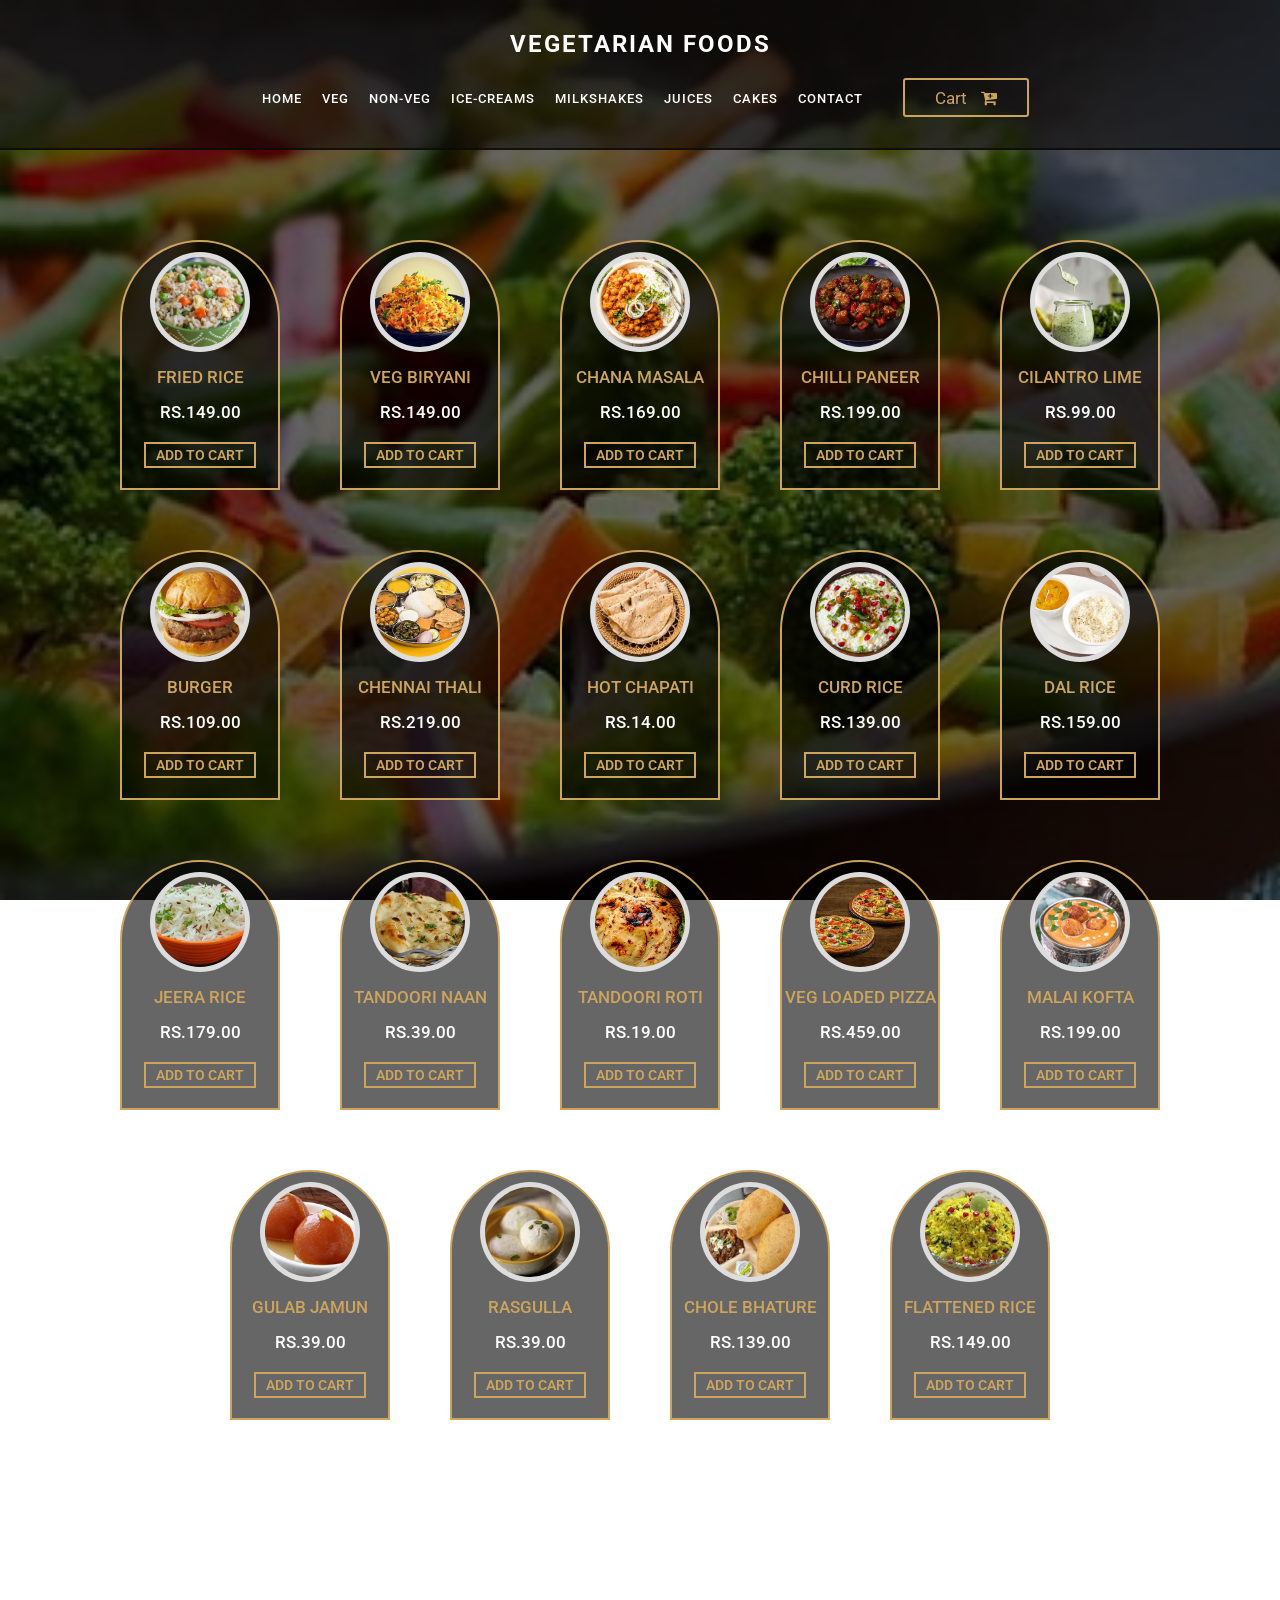
<file: veg-index.html>
<!DOCTYPE html>
<html lang="en">
<head>
  <meta charset="UTF-8">
  <meta http-equiv="X-UA-Compatible" content="IE=edge">
  <meta name="viewport" content="width=device-width, initial-scale=1.0">
  <title>Veg Foods</title>
  <link rel="stylesheet" href="food-styles.css">
  <link rel="stylesheet" href="https://cdnjs.cloudflare.com/ajax/libs/font-awesome/4.7.0/css/font-awesome.min.css">
</head>
<body>
  <section class="veg-food">

    <!--******** Header Section ********-->

    <header>
      <h1>Vegetarian Foods</h1>
      <nav>
        <ul>
          <li><a href="index.html">Home</a></li>
          <li><a href="veg-index.html">Veg</a></li>
          <li><a href="non-veg.html">Non-Veg</a></li>
          <li><a href="ice-cream.html">Ice-creams</a></li>
          <li><a href="milkshake.html">Milkshakes</a></li>
          <li><a href="juice.html">Juices</a></li>
          <li><a href="cake.html">Cakes</a></li>
          <li><a href="contact.html">Contact</a></li>
          <button class="btn-cart">Cart
            <i class="fa fa-cart-plus" id="cart-icon"></i>
          </button>

          <i class="fa fa-close" id="cart-close"></i>
          <div class="cart-count">0</div>
        </ul>
      </nav>

      <!--******** Cart Section *******-->

      <div class="cart">
        <div class="cart-title">
          <i class="fa fa-close" id="cart-close-icon"></i>
        </div>
        <div class="cart-content"> 
          <!-- <div class="cart-box">
            <img src="/Images/Veg Images/carrotrice.jpeg" class="cart-img">
            <div class="detail-box">
              <div class="cart-food-title">Carrot Rice</div>
              <div class="price-box">
                <div class="cart-price">Rs.259.00</div>
                <div class="cart-amt">Rs.259.00</div>
              </div>
              <input type="number" value="1" class="cart-quantity">
            </div>
            <i class="fa fa-trash cart-remove"></i>
          </div>

          <div class="cart-box">
            <img src="/Images/Veg Images/chana-masala.jpg" class="cart-img">
            <div class="detail-box">
              <div class="cart-food-title">Chana Masala</div>
              <div class="price-box">
                <div class="cart-price">Rs.179.00</div>
                <div class="cart-amt">Rs.179.00</div>
              </div>
              <input type="number" value="1" class="cart-quantity">
            </div>
            <i class="fa fa-trash cart-remove"></i>
          </div> -->
        </div>
        <div class="total">
          <div class="total-title">Total</div>
          <div class="total-price">Rs.0</div>
        </div>
        <!-- <button class="btn-buy">Place Order</button> -->
        <button class="btn-buy" id="place-order-button">Place Order</button>
        <!-- <button id ="cart-close"></button> -->
        <button id="cart-close">
        <i class="fa fa-close" id="cart-close"></i>
        </button>
        <!-- <button id="cart-close-btn" class="btn-close">Close Cart</button>
        <i class="fa fa-close" id="cart-close-icon"></i> -->
      </div>
    </header>

    <div class="container">
      <div class="food-box">
        <img src="/Images/Veg Images/friedrice.jpeg" class="food-img">
        <h2 class="food-title">Fried Rice</h2>
        <h3 class="food-price">Rs.149.00</h3>
        <button class="add-cart">
          Add to cart
        </button>
      </div>

      <div class="food-box">
        <img src="/Images/Veg Images/carrotrice.jpeg" class="food-img">
        <h2 class="food-title">Veg Biryani</h2>
        <h3 class="food-price">Rs.149.00</h3>
        <button class="add-cart">
          Add to cart
        </button>
      </div>

      <div class="food-box">
        <img src="/Images/Veg Images/chana-masala.jpg" class="food-img">
        <h2 class="food-title">Chana Masala</h2>
        <h3 class="food-price">Rs.169.00</h3>
        <button class="add-cart">
          Add to cart
        </button>
      </div>

      <div class="food-box">
        <img src="/Images/Veg Images/chillipanner.jpeg" class="food-img">
        <h2 class="food-title">Chilli Paneer</h2>
        <h3 class="food-price">Rs.199.00</h3>
        <button class="add-cart">
          Add to cart
        </button>
      </div>

      <div class="food-box">
        <img src="/Images/Veg Images/cilantrolime.jpeg" class="food-img">
        <h2 class="food-title">Cilantro Lime</h2>
        <h3 class="food-price">Rs.99.00</h3>
        <button class="add-cart">
          Add to cart
        </button>
      </div>

      <div class="food-box">
        <img src="/Images/Veg Images/burger.jpeg" class="food-img">
        <h2 class="food-title">burger</h2>
        <h3 class="food-price">Rs.109.00</h3>
        <button class="add-cart" onclick="addCart()">
          Add to cart
        </button>
      </div>

      <div class="food-box">
        <img src="/Images/Veg Images/chennaithali.jpeg" class="food-img">
        <h2 class="food-title">Chennai Thali</h2>
        <h3 class="food-price">Rs.219.00</h3>
        <button class="add-cart">
          Add to cart
        </button>
      </div>

      <div class="food-box">
        <img src="/Images/Veg Images/chapati.jpeg" class="food-img">
        <h2 class="food-title">Hot Chapati</h2>
        <h3 class="food-price">Rs.14.00</h3>
        <button class="add-cart">
          Add to cart
        </button>
      </div>

      <div class="food-box">
        <img src="/Images/Veg Images/curdrice.jpeg" class="food-img">
        <h2 class="food-title">Curd Rice</h2>
        <h3 class="food-price">Rs.139.00</h3>
        <button class="add-cart">
          Add to cart
        </button>
      </div>

      <div class="food-box">
        <img src="/Images/Veg Images/dalrice.jpeg" class="food-img">
        <h2 class="food-title">Dal Rice</h2>
        <h3 class="food-price">Rs.159.00</h3>
        <button class="add-cart">
          Add to cart
        </button>
      </div>

      <div class="food-box">
        <img src="/Images/Veg Images/jeera rice.jpeg" class="food-img">
        <h2 class="food-title">Jeera Rice</h2>
        <h3 class="food-price">Rs.179.00</h3>
        <button class="add-cart">
          Add to cart
        </button>
      </div>

      <div class="food-box">
        <img src="/Images/Veg Images/tandoorinaan.jpeg" class="food-img">
        <h2 class="food-title">Tandoori Naan</h2>
        <h3 class="food-price">Rs.39.00</h3>
        <button class="add-cart">
          Add to cart
        </button>
      </div>

      <div class="food-box">
        <img src="/Images/Veg Images/tandooriroti.jpeg" class="food-img">
        <h2 class="food-title">Tandoori Roti</h2>
        <h3 class="food-price">Rs.19.00</h3>
        <button class="add-cart">
          Add to cart
        </button>
      </div>

      <div class="food-box">
        <img src="/Images/Veg Images/vegloadedpizza.jpeg" class="food-img">
        <h2 class="food-title">Veg Loaded Pizza</h2>
        <h3 class="food-price">Rs.459.00</h3>
        <button class="add-cart">
          Add to cart
        </button>
      </div>

      <div class="food-box">
        <img src="/Images/Veg Images/malaikoftacurry1.jpeg" class="food-img">
        <h2 class="food-title">Malai Kofta</h2>
        <h3 class="food-price">Rs.199.00</h3>
        <button class="add-cart">
          Add to cart
        </button>
      </div>

      <div class="food-box">
        <img src="/Images/Veg Images/gulabjamun.jpeg" class="food-img">
        <h2 class="food-title">Gulab Jamun</h2>
        <h3 class="food-price">Rs.39.00</h3>
        <button class="add-cart">
          Add to cart
        </button>
      </div>
      
      <div class="food-box">
        <img src="/Images/Veg Images/rasgulla.jpeg" class="food-img">
        <h2 class="food-title">Rasgulla</h2>
        <h3 class="food-price">Rs.39.00</h3>
        <button class="add-cart">
          Add to cart
        </button>
      </div>

      <div class="food-box">
        <img src="/Images/Veg Images/cholebhature.jpeg" class="food-img">
        <h2 class="food-title">Chole Bhature</h2>
        <h3 class="food-price">Rs.139.00</h3>
        <button class="add-cart">
          Add to cart
        </button>
      </div>

      <div class="food-box">
        <img src="/Images/Veg Images//flattenedrice.jpeg" class="food-img">
        <h2 class="food-title">Flattened Rice</h2>
        <h3 class="food-price">Rs.149.00</h3>
        <button class="add-cart">
          Add to cart
        </button>
      </div>

      <!-- <div class="food-box">
        <img src="/Images/Veg Images/gulabjamun.jpeg" class="food-img">
        <h2 class="food-title">Gulab Jamun</h2>
        <h3 class="food-price">Rs.150.00</h3>
        <button class="add-cart">
          Add to cart
        </button>
      </div> -->
    </div>
  </section>


<!-- ****** Script File ****** -->

<script src="./javascript/script.js"></script>
</body>
</html>
</file>
<file: food-styles.css>
@import url('https://fonts.googleapis.com/css2?family=Open+Sans:ital,wght@0,300..800;1,300..800&family=Roboto:ital,wght@0,100;0,300;0,400;0,500;0,700;0,900;1,100;1,300;1,400;1,500;1,700;1,900&display=swap');
@import url('https://fonts.googleapis.com/css2?family=Dancing+Script:wght@400..700&family=Open+Sans:ital,wght@0,300..800;1,300..800&family=Roboto:wght@400;500;700&display=swap');

*{
  margin: 0;
  padding: 0;
  box-sizing: border-box;
  font-family: 'Roboto',sans-serif;
}
/* ------ Header Section ------*/
.veg-food{
  min-height: 250vh;
  background: linear-gradient(rgba(0,0,0,0.6),rgba(0,0,0,0.6)), url("Images/Veg Images/veg1.jpeg") ;
  background-size: cover;
  background-attachment: fixed;
}
.non-veg-food{
  min-height: 250vh;
  background: linear-gradient(rgba(0,0,0,0.6),rgba(0,0,0,0.6)), url("Images/Non-Veg Images/non-veg2.jpeg") ;
  background-size: cover;
  background-attachment: fixed;
}
.ice-cream{
  min-height: 250vh;
  background: linear-gradient(rgba(0,0,0,0.6),rgba(0,0,0,0.6)), url("Images/Ice-cream/icecream1.jpeg") ;
  background-size: cover;
  background-attachment: fixed;
}
.milkshake{
  min-height: 250vh;
  background: linear-gradient(rgba(0,0,0,0.6),rgba(0,0,0,0.6)), url("Images/Milkshakes/milkshake1.jpeg") ;
  background-size: cover;
  background-attachment: fixed;
}
.juice{
  min-height: 250vh;
  background: linear-gradient(rgba(0,0,0,0.6),rgba(0,0,0,0.6)), url("Images/Juices/juice1.jpeg") ;
  background-size: cover;
  background-attachment: fixed;
}
.cake{
  min-height: 250vh;
  background: linear-gradient(rgba(0,0,0,0.6),rgba(0,0,0,0.6)), url("Images/Cake/cake1.jpeg") ;
  background-size: cover;
  background-attachment: fixed;
}
header{
  background: rgba(12,11,9,0.6);
  height: 150px;
  border-bottom: 2px solid rgba(12,11,9,0.8);
  position: fixed;
  width: 100%;
  z-index: 10;
}
header h1{
  color: #fff;
  letter-spacing: 2px;
  text-align: center;
  padding: 30px 0 20px 0;
  text-transform: uppercase;
}
header nav{
  display: flex;
  justify-content: center;
  align-items: center;
}
header nav ul{
  display: flex;
}
header nav ul li{
  list-style: none;
  padding: 10px;
}
header nav ul li a{
  text-decoration: none;
  color: #fff;
  text-transform: uppercase;
  font-size: 13px;
  font-weight: 500;
  letter-spacing: 1px;
  transition: 0.4s ease-in;
}
header nav ul li a:hover{
  color: #CDA45E;
}
.btn-cart{
  padding: 5px 30px;
  margin-left: 30px;
  border: 0;
  outline: 0;
  color: #CDA45E;
  background-color: transparent;
  border: 2px solid #CDA45E;
  font-size: 17px;
  border-radius: 3px;
  cursor: pointer;
  transition: 0.4s ease-in;
}
.btn-cart:hover{
  color: #292929;
  background-color: #CDA45E;
}
.btn-cart i{
  margin-left: 10px;
}
.cart-count{
  position: absolute;
  background-color: #CDA45E;
  color: #292929;
  text-align: center;
  top: 48px;
  right: 450px;
  height: 30px;
  width: 30px;
  padding: 3px;
  line-height: 25px;
  border-radius: 50%;
  font-weight: 600;
  z-index: 10;
}

/* -------- Cart Section --------*/

.cart {
  display: none; /* Hide the cart by default */
}

#cart-close, #cart-close-icon {
  display: none;
  /* Hide the close buttons by default */ 
  position: relative; /* Ensure positioning is relative to the cart */
} 

#cart-close-icon { 
  display: block;
  position: absolute; 
  top: 10px; /* Adjust as needed */ 
  right: 10px; /* Adjust as needed */ 
  cursor: pointer; 
  font-size: 24px; /* Adjust the size as needed */ 
}
.btn-close {
  cursor: pointer;
  /* Additional styling for your close button */
}

.fa-close {
  cursor: pointer;
  /* Additional styling for your close icon */
}

.cart-open #cart-close, .cart-open #cart-close-icon {
  display: block; 
  /* Show the close buttons when the cart is open */ 
}
.btn-close {
   /* Add styling for your close button here */
    cursor: pointer;
}
.cart{
  position: fixed;
  top: 0;
  right: 0;
  width: 400px;
  height: 100%;
  overflow-y: auto;
  overflow-x: hidden;
  background-color: rgba(12,11,9,1);
  color: #CDA45E;
  text-transform: uppercase;
  box-shadow: 0 1px 4px rgba(40,37,37,0.1);
  padding: 20px;
  z-index: 100;
}
.cart-active{
  right: 0;
  transition: 0.4s ease;
}
#cart-close{ 
  background-color: #333;
  color: #fff;
  border: none;
  padding: 0.5rem 1rem;
  cursor: pointer; 
  margin-bottom: 1rem; 
} 
#cart-close:hover{ 
  background-color: #555; 
}
.cart-title{
  text-align: center;
  font-size: 20px;
  font-weight: 500;
  margin-bottom: 20px;
  padding-bottom: 20px;
  border-bottom: 1px solid #cda45e67;
}
.cart-box{
  display: grid;
  grid-template-columns: 32% 50% 18%;
  align-items: center;
  gap: 15px;
  margin-top: 20px;
  padding-bottom: 10px;
  border-bottom: 2px solid #cda45e67;
}
.cart-img{
  height: 75px;
  width: 75px;
  border-radius: 50%;
  background-color: #292929;
  padding: 5px;
}
.detail-box{
  display: grid;
  row-gap: 15px;
}
.price-box{
  display: flex;
  justify-content: space-between;
}
.cart-food-title{
  font-size: 15px;
  font-weight: 500;
}
.cart-price{
  font-weight: 600;
}
.cart-amt{
  font-weight: 600;
}
.cart-quantity{
  background-color: #CDA45E;
  color: #292929;
  border: none;
  outline: none;
  width: 40px;
  height: 20px;
  font-size: 15px;
  text-align: center;
}
.cart-remove{
  font-size: 25px;
  cursor: pointer;
}
.total{
  display: flex;
  justify-content: flex-end;
  margin-top: 20px;
}
.total-title{
  font-size: 15px;
  font-weight: 600;
}
.total-price{
  margin-left: 20px;
  font-weight: 500;
}
.cart .btn-buy{
  padding: 10px ;
  border: none;
  outline: 0;
  background: transparent;
  border: 2px solid #CDA45E;
  color: #CDA45E;
  text-transform: uppercase;
  font-size: 12px;
  font-weight: 500;
  cursor: pointer;
  transition: 0.3s ease-in;
}
.btn-buy {
  background-color: #ff9800; /* Orange background */
  color: white; /* White text */
  border: none; /* No border */
  padding: 10px 20px; /* Padding */
  text-align: center; /* Centered text */
  text-decoration: none; /* No underline */
  display: inline-block; /* Inline-block display */
  font-size: 16px; /* Font size */
  margin: 4px 2px; /* Margin */
  cursor: pointer; /* Pointer cursor on hover */
  border-radius: 5px; /* Rounded corners */
  transition: background-color 0.3s ease; /* Smooth background color transition */
}

.btn-buy:hover {
  background-color: #e68a00; /* Darker orange on hover */
}

.cart.btn-buy:hover{
  color: #292929;
  background: #CDA45E;
}
#cart-close{
  position: absolute;
  top: 20px;
  right: 20px;
  font-size: 15px;
  cursor: pointer;
}

/* -------- Food Section --------*/

.container{
  display: flex;
  flex-wrap: wrap;
  justify-content: center;
  align-items: center;
  min-height: 80vh;
  padding: 60px;
  position: absolute;
  top: 150px;
}
.container .food-box{
  height: 250px;
  width: 160px;
  margin: 30px;
  background-color: rgba(0,0,0,0.6);
  border-top-left-radius: 100px;
  border-top-right-radius: 100px;
  border: 2px solid #CDA45E;
  display: flex;
  flex-direction: column;
  justify-content: center;
  align-items: center;
}
.container .food-box img{
  height: 100px;
  width: 100px;
  background: #ddd;
  border-radius: 50%;
  object-fit: cover;
  padding: 5px;
  overflow: hidden;
}
.container .food-box img:hover{
  transform: scale(1.2) ;
}
.container .food-box h2{
  color: #CDA45E;
  font-size: 17px;
  font-weight: 500;
  text-transform: uppercase;
  padding-top: 15px;
  padding-bottom: 5px;
}
.container .food-box h3{
  color: #fff;
  font-size: 17px;
  font-weight: 500;
  text-transform: uppercase;
  padding: 10px;
}
.container .food-box .add-cart{
  padding: 3px 10px;
  margin: 10px;
  border: 2px solid #CDA45E;
  outline: 0;
  background-color: transparent;
  color: #CDA45E;
  font-size: 14px;
  text-transform: uppercase;
  font-weight: 600;
  transition: 0.3s ease-in;
  cursor: pointer;
}
.container .food-box .add-cart:hover{
  color: #292929;
  background-color: #CDA45E;
}
</file>
<file: style.css>
@import url('https://fonts.googleapis.com/css2?family=Open+Sans:ital,wght@0,300..800;1,300..800&family=Roboto:ital,wght@0,100;0,300;0,400;0,500;0,700;0,900;1,100;1,300;1,400;1,500;1,700;1,900&display=swap');
@import url('https://fonts.googleapis.com/css2?family=Dancing+Script:wght@400..700&family=Open+Sans:ital,wght@0,300..800;1,300..800&family=Roboto:wght@400;500;700&display=swap');

*{
  margin: 0;
  padding: 0;
  box-sizing: border-box;
  font-family: 'Roboto',sans-serif;
}
.home{
  min-height: 100vh;
  background: linear-gradient(rgba(0,0,0,0.7),rgba(0,0,0,0.7)), url("Images/fruits.jpeg");
  background-size: cover;
  background-repeat: no-repeat;
}
nav{
  display: flex;
  justify-content: space-between;
  align-items: center;
  background: rgba(12,11,9,0.6);
  color: #fff;
  padding: 10px 150px;
}
nav .logo h1{
  text-transform: uppercase;
  color: #CDA45E;
  font-size: 25px;
}
nav .logo h1 span{
  color: #fff;
  font-family: "Dancing Script", cursive;
  font-size: 25px;
  text-transform: lowercase;
}
nav ul{
  display: flex;
}
nav ul li{
  list-style: none;
  padding: 15px;
}
nav ul li a{
  text-decoration: none;
  color: #fff;
  font-size: 15px;
  text-transform: uppercase;
  transition: 0.4s ease;
}
nav ul li a:hover{
  color: #CDA45E;
}
.banner{
  display: flex;
  flex-direction: column;
  justify-content: center;
  align-items: center;
  min-height: 80vh;
  margin-top: -50px;
}
.banner h2{
  color: #fff;
  text-transform: uppercase;
  letter-spacing: 5px;
  border: 1px solid #CDA45E;
  padding: 20px;
  font-size: 30px;
}
.banner h2 span{
  color: #CDA45E;
}
.banner h3{
  color: #fff;
  padding: 20px;
  font-weight: 500;
  font-size: 35px;
  font-family: "Dancing Script", cursive;
}
.special{
  display: flex;
  justify-content: center;
  align-items: center;
  gap: 20px;
}
.special h1{
  background-color: #CDA45E;
  color: #292929;
  padding: 10px;
  font-size: 12px;
  word-spacing: 5px;
  text-transform: uppercase;
  position: absolute;
  left: 800px;
  top: 450px;
}
.special .special-box{
  height: 220px;
  width: 160px;
  background: rgba(0,0,0,0.6);
  margin-top: -150px;
  border-top-right-radius: 100px;
  border-top-left-radius: 100px;
  border: 2px solid #CDA45E;
  display: flex;
  flex-direction: column;
  justify-content: center;
  align-items: center;
}
.special-box img{
  height: 100px;
  width: 100px;
  border-radius: 50%;
  object-fit: cover;
  border: 5px solid #CDA45E;
}
.special-box h2{
  color: #CDA45E;
  font-size: 15px;
  font-weight: 400;
  padding: 10px;
  text-transform: capitalize;
}
.special-box h3{
  color: #fff;
  font-size: 18px;
  font-weight: 900;
  padding: 5px;
}


body {
  font-family: 'Open Sans', sans-serif;
  margin: 0;
  padding: 0;
  box-sizing: border-box;
}

nav {
  display: flex;
  justify-content: space-between;
  align-items: center;
  background-color: #333;
  padding: 1rem;
}

nav .logo h1 {
  color: #fff;
  margin: 0;
}

nav ul {
  list-style: none;
  display: flex;
  margin: 0;
  padding: 0;
}

nav ul li {
  margin-left: 1rem;
}

nav ul li a {
  color: #fff;
  text-decoration: none;
}

.contact-form {
  max-width: 600px;
  margin: 2rem auto;
  padding: 2rem;
  border: 1px solid #ccc;
  border-radius: 5px;
  background-color: #f9f9f9;
}

.contact-form h2 {
  text-align: center;
  margin-bottom: 1rem;
}

.contact-form label {
  display: block;
  margin-bottom: 0.5rem;
}

.contact-form input,
.contact-form textarea {
  width: 100%;
  padding: 0.5rem;
  margin-bottom: 1rem;
  border: 1px solid #ccc;
  border-radius: 5px;
}

.contact-form button {
  display: block;
  width: 100%;
  padding: 0.75rem;
  border: none;
  border-radius: 5px;
  background-color: #333;
  color: #fff;
  font-size: 1rem;
  cursor: pointer;
}

.contact-form button:hover {
  background-color: #555;
}

body {
  font-family: 'Open Sans', sans-serif;
  margin: 0;
  padding: 0;
  box-sizing: border-box;
}

nav {
  display: flex;
  justify-content: space-between;
  align-items: center;
  background-color: #333;
  padding: 1rem;
}

nav .logo h1 {
  color: #fff;
  margin: 0;
}

nav ul {
  list-style: none;
  display: flex;
  margin: 0;
  padding: 0;
}

nav ul li {
  margin-left: 1rem;
}

nav ul li a {
  color: #fff;
  text-decoration: none;
}

.cart-section {
  padding: 2rem;
}

.cart {
  display: none;
  position: fixed;
  top: 0;
  right: 0;
  width: 300px;
  height: 100%;
  background-color: #fff;
  box-shadow: -2px 0 5px rgba(0,0,0,0.5);
  padding: 1rem;
  z-index: 1000;
}

.cart-active {
  display: block;
}

.cart-close {
  background-color: #333;
  color: #fff;
  border: none;
  padding: 0.5rem 1rem;
  cursor: pointer;
  margin-bottom: 1rem;
}

#cart-close:hover {
  background-color: #555;
}

.cart-content {
  margin-bottom: 1rem;
}

.cart-box {
  display: flex;
  justify-content: space-between;
  align-items: center;
  margin-bottom: 1rem;
}

.cart-img {
  width: 50px;
  height: 50px;
  object-fit: cover;
}

.detail-box {
  flex: 1;
  margin-left: 1rem;
}

.cart-food-title {
  font-size: 1rem;
  margin: 0;
}

.price-box {
  display: flex;
  justify-content: space-between;
  align-items: center;
}

.cart-price, .cart-amt {
  margin-left: 1rem;
}

.cart-quantity {
  width: 50px;
  margin-left: 1rem;
}

.fa-trash {
  cursor: pointer;
  color: red;
}
</file>
